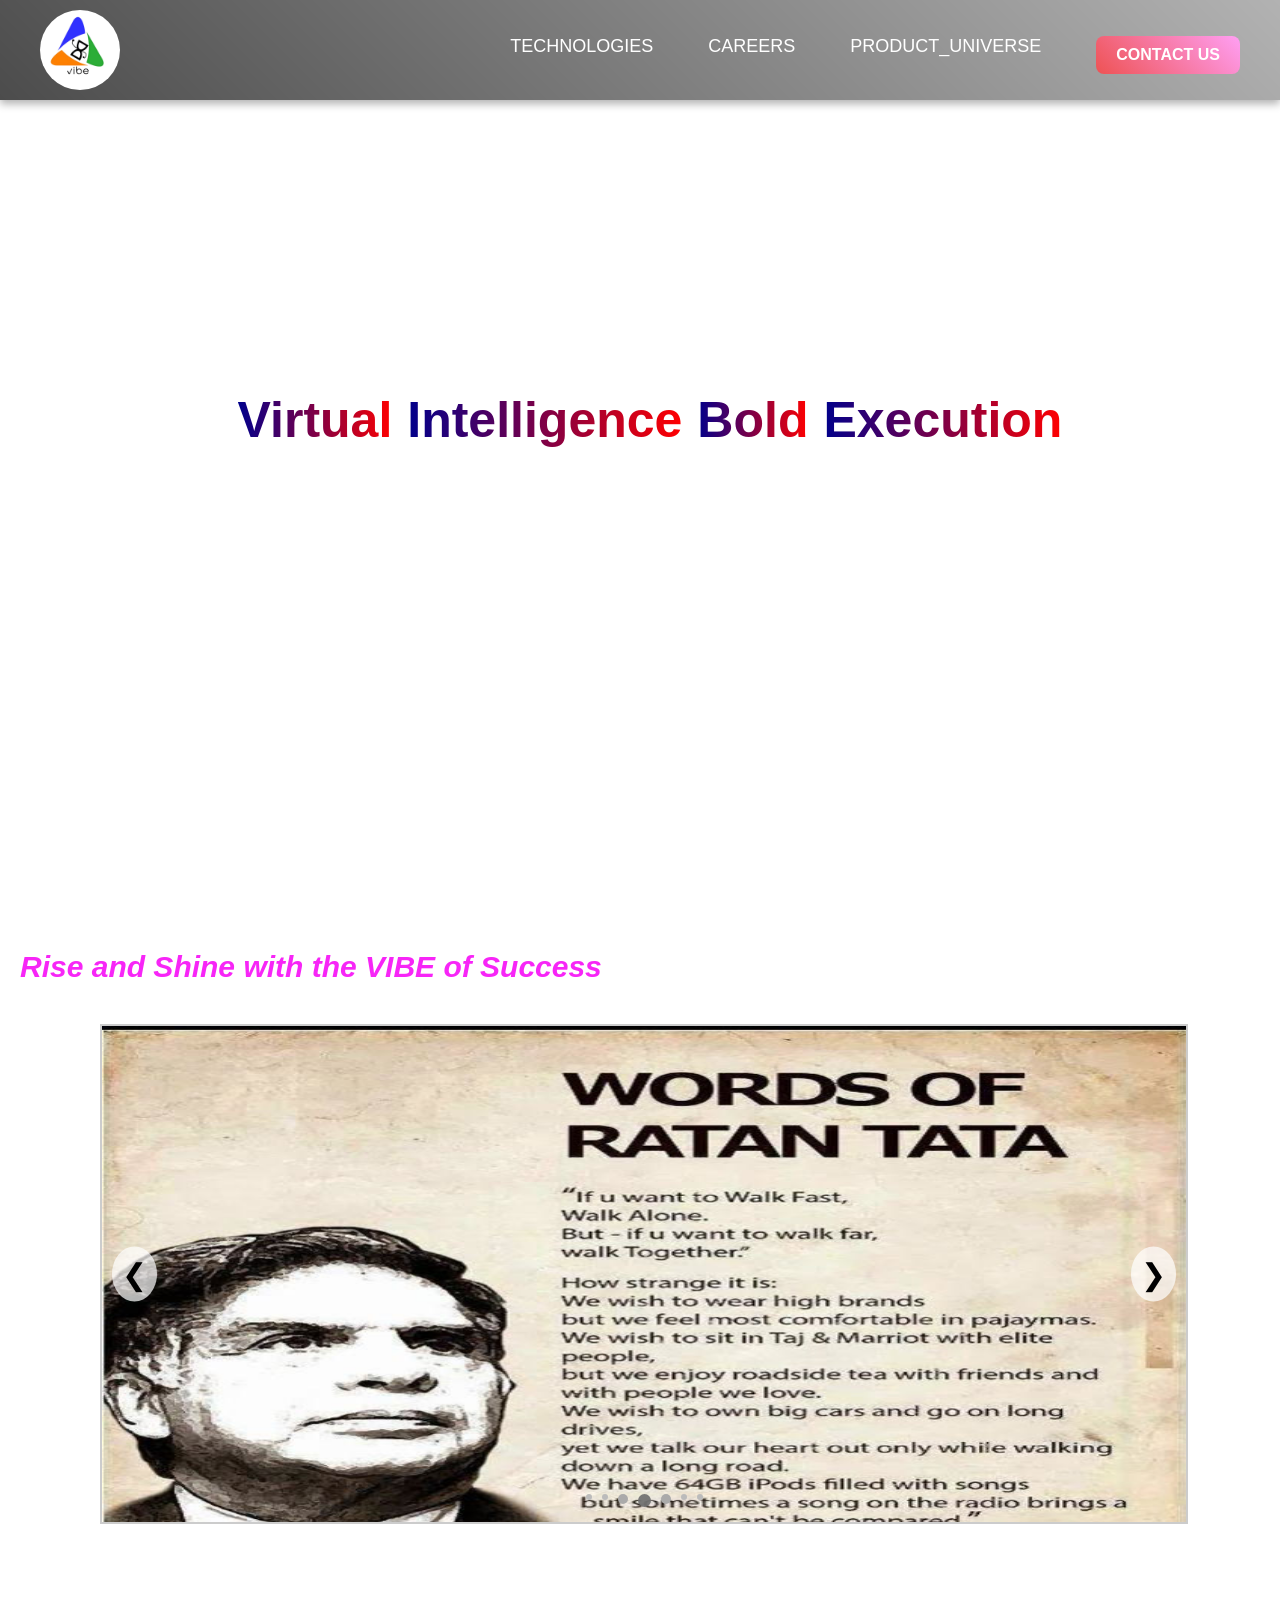
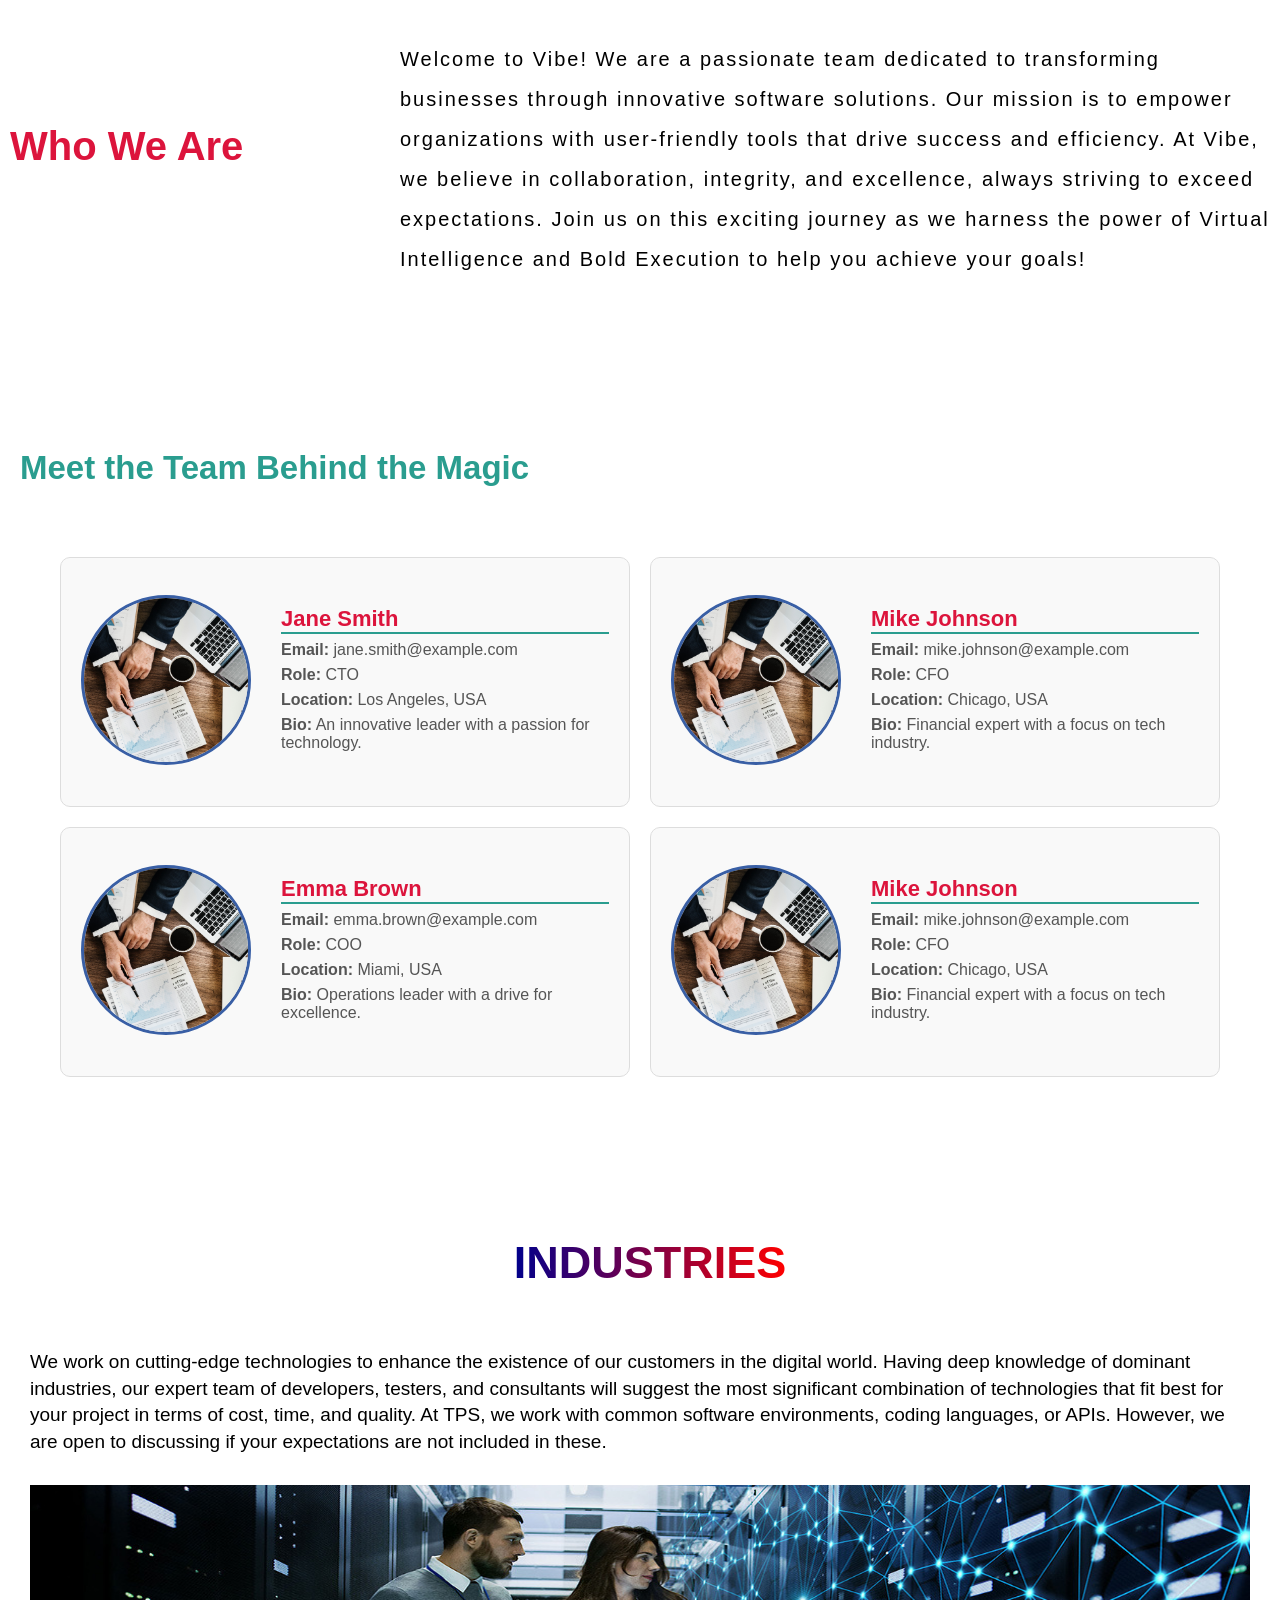
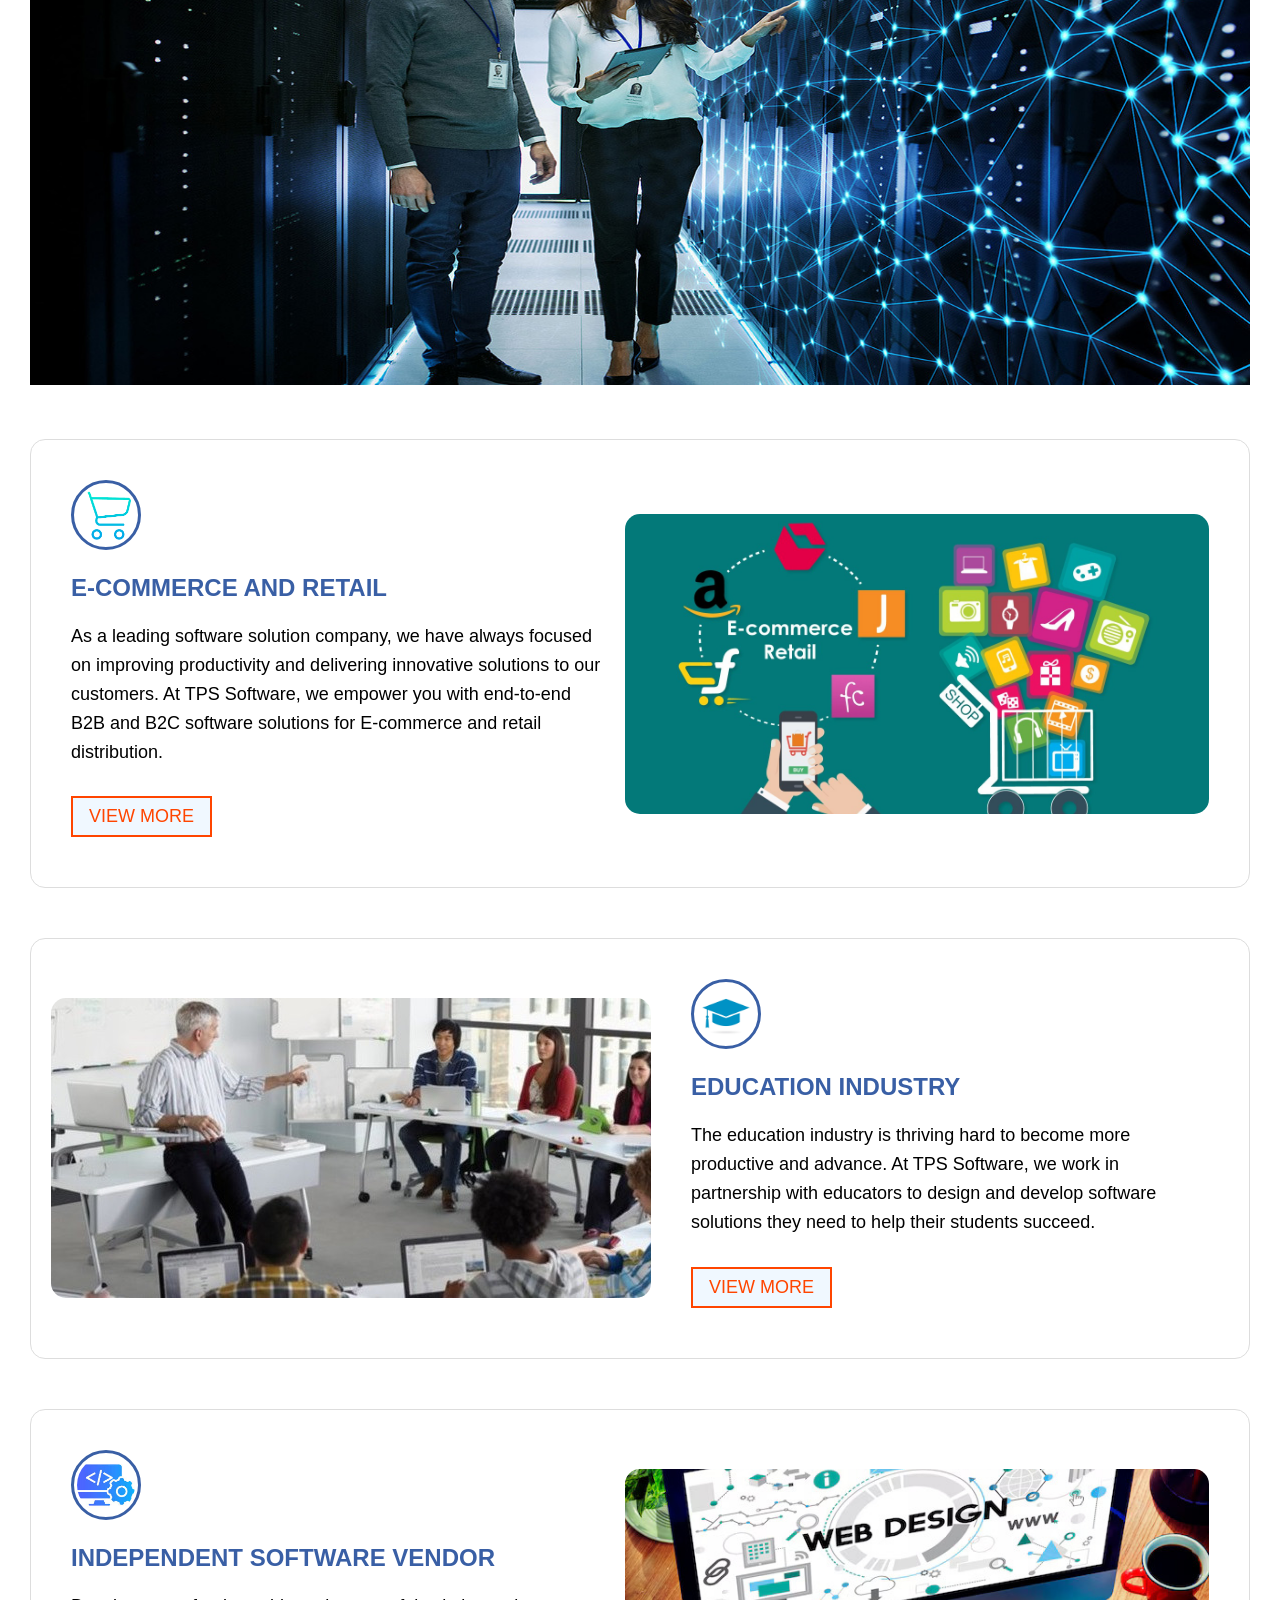
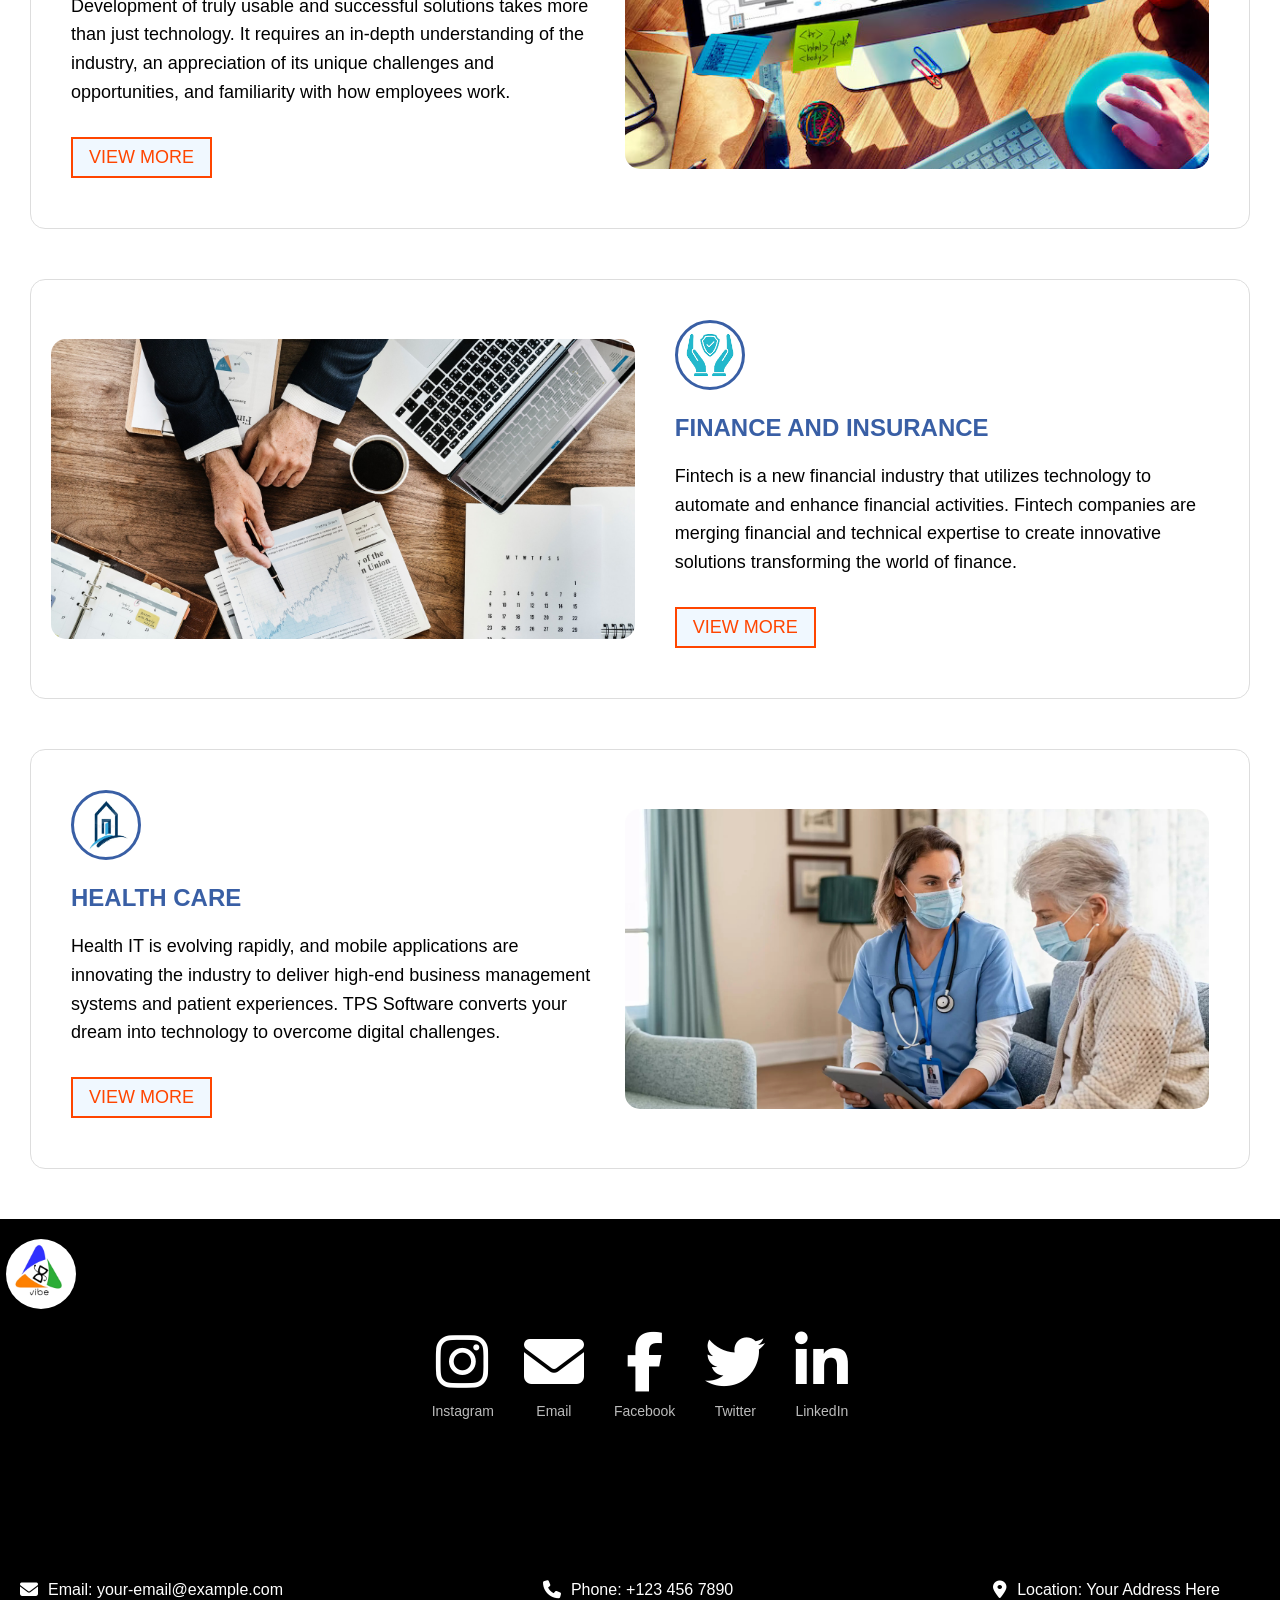
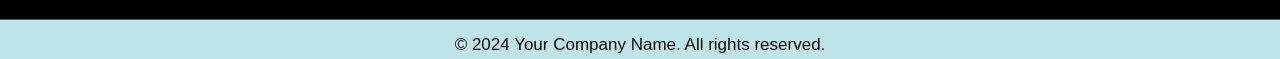
<file: index.html>
<!DOCTYPE html>
<html lang="en">
<head>
    <meta charset="UTF-8">
    <meta name="viewport" content="width=device-width, initial-scale=1.0">
    <link rel="stylesheet" href="style.css">
    <link rel="stylesheet" href="https://cdnjs.cloudflare.com/ajax/libs/font-awesome/6.6.0/css/all.min.css">
    <title>Vibe website</title>
  
    
     
</head>
<body>

    <header class="stick">
        <div class="navbar">
            <div class="logo">
                <img src="Nlogo.png" alt="Logo">
            </div>
            <ul>
                <li><a href="tech.html">TECHNOLOGIES</a></li>
                <li><a href="careers.html">CAREERS</a></li>
                <li><a href="#">PRODUCT_UNIVERSE</a></li>
                <li><a href="contact.html"><button class="btn1">CONTACT US</button></a></li>
            </ul>
        </div>
    </header>
    
    <div class="container">
        <div class="banner">
            <video autoplay muted loop class="background-video">
                <source src="Vibe.mp4" type="video/mp4">
                Your browser does not support the video tag.
            </video>
            <h1>
                
                <span>Virtual</span>
                <span>Intelligence</span>
                <span>Bold</span>
                <span>Execution</span>
            </h1>
        </div>
    </div>
    
    <script>
        // JavaScript to handle dropdown navigation
        function navigate() {
            const dropdown = document.getElementById("dropdown");
            const selectedValue = dropdown.value;
            if (selectedValue) {
                window.location.href = selectedValue;
            }
        }
    </script>
    
  
  <h3>Rise and Shine with the VIBE of Success</h3>
    <div class="slider">
        
        <div class="arrow left" onclick="prevSlide()">&#10094;</div>
        <div class="slider-container">
            <!-- Add your 32 images here -->
            <img src="./image/m.jpg" alt="Motivation 1">
            <img src="./image/mo.jpg" alt="Motivation 1">
            <img src="./image/mot.jpg" alt="Motivation 1">
            <img src="./image/moti.jpg" alt="Motivation 1">
            <img src="./image/motiv.jpg" alt="Motivation 1">
            <img src="./image/motivation.jpg" alt="Motivation 1">
            <img src="./image/motivation1.jpg" alt="Motivation 2">
            <img src="./image/motivation2.jpg" alt="Motivation 3">
            <img src="./image/motivation3.jpg" alt="Motivation 4">
            <img src="./image/motivation4.jpg" alt="Motivation 5">
            <img src="./image/motivation5.jpg" alt="Motivation 6">
            <img src="./image/motivation6.jpg" alt="Motivation 7">
            <img src="./image/motivation7.jpg" alt="Motivation 8">
            <img src="./image/motivation8.jpg" alt="Motivation 9">
            <img src="./image/motivation9.jpg" alt="Motivation 10">
            <img src="./image/motivation10.jpg" alt="Motivation 11">
            <img src="./image/motivation11.jpg" alt="Motivation 12">
            <img src="./image/motivation12.jpg" alt="Motivation 13">
            <img src="./image/motivation13.jpg" alt="Motivation 14">
            <img src="./image/motivation14.jpg" alt="Motivation 15">
            <img src="./image/motivation15.jpg" alt="Motivation 16">
            <img src="./image/motivation16.jpg" alt="Motivation 17">
            <img src="./image/motivation17.jpg" alt="Motivation 18">
            <img src="./image/motivation18.jpg" alt="Motivation 19">
            <img src="./image/motivation19.jpg" alt="Motivation 20">
            <img src="./image/motivation20.jpg" alt="Motivation 21">
            <img src="./image/motivation21.jpg" alt="Motivation 22">
            <img src="./image/motivation22.jpg" alt="Motivation 23">
            <img src="./image/motivation23.jpg" alt="Motivation 24">
            <img src="./image/motivation24.jpg" alt="Motivation 25">
            <img src="./image/motivation25.jpg" alt="Motivation 26">
            <img src="./image/motivation26.jpg" alt="Motivation 27">
            <img src="./image/motivation27.jpg" alt="Motivation 28">
            <img src="./image/motivation28.jpg" alt="Motivation 29">
            <img src="./image/motivation29.jpg" alt="Motivation 30">
            <img src="./image/motivation30.jpg" alt="Motivation 31">
            <img src="./image/motivation31.jpg" alt="Motivation 32">
        </div>
        <div class="arrow right" onclick="nextSlide()">&#10095;</div>
        <div class="dots">
            <!-- Only 5 dots visible at a time -->
            <span class="dot small-dot"></span>
            <span class="dot small-dot"></span>
            <span class="dot medium-dot"></span>
            <span class="dot large-dot"></span>
            <span class="dot medium-dot"></span>
            <span class="dot small-dot"></span>
            <span class="dot small-dot"></span>
        </div>
    </div>
    <script>
        let slideIndex = 0;
const slides = document.querySelectorAll(".slider-container img");
const dots = document.querySelectorAll(".dot");

function showSlides(index) {
    if (index >= slides.length) slideIndex = 0;
    if (index < 0) slideIndex = slides.length - 1;
    slides.forEach((slide, i) => {
        slide.style.display = i === slideIndex ? "block" : "none";
    });
    dots.forEach((dot, i) => {
        dot.classList.toggle("active", i === slideIndex);
    });
}

function nextSlide() {
    slideIndex++;
    showSlides(slideIndex);
}

function prevSlide() {
    slideIndex--;
    showSlides(slideIndex);
}

function currentSlide(index) {
    slideIndex = index - 1;
    showSlides(slideIndex);
}

setInterval(nextSlide, 2000); // Change slide every 2 seconds
showSlides(slideIndex);

    </script>
    <div class="vibe-section">
        <div class="text">
            <h2>Who We Are</h2>
            <p>
                Welcome to Vibe! We are a passionate team dedicated to transforming businesses through innovative software solutions. Our mission is to empower organizations with user-friendly tools that drive success and efficiency. At Vibe, we believe in collaboration, integrity, and excellence, always striving to exceed expectations. Join us on this exciting journey as we harness the power of Virtual Intelligence and Bold Execution to help you achieve your goals!
            </p>
        </div>
    </div>
    <script>
       function animateTextSection() {
    const observer = new IntersectionObserver((entries) => {
        entries.forEach(entry => {
            if (entry.isIntersecting) {
                // Reset the animation
                entry.target.classList.remove('animate');
                void entry.target.offsetWidth; // Trigger reflow
                entry.target.classList.add('animate'); // Reapply animation class
            }
        });
    });

    // Observe the text section
    const textSection = document.querySelector('.vibe-section .text');
    observer.observe(textSection);
}

// Run the function when the page loads
document.addEventListener("DOMContentLoaded", animateTextSection);

    </script>
    
    </div>
    <h1>Meet the Team Behind the Magic</h1>
    <div class="profiles-wrapper">
        <div class="profile-container1">
            <div class="profile-image">
                <img src="f.png" alt="Profile Image">
            </div>
            
            <div class="profile-info">
                <h2>Jane Smith</h2>
                <p><strong>Email:</strong> jane.smith@example.com</p>
                <p><strong>Role:</strong> CTO</p>
                <p><strong>Location:</strong> Los Angeles, USA</p>
                <p><strong>Bio:</strong> An innovative leader with a passion for technology.</p>
            </div>
        </div>
    
        <div class="profile-container2">
            <div class="profile-image">
                <img src="f.png" alt="Profile Image">
            </div>
            <div class="profile-info">
                <h2>Mike Johnson</h2>
                <p><strong>Email:</strong> mike.johnson@example.com</p>
                <p><strong>Role:</strong> CFO</p>
                <p><strong>Location:</strong> Chicago, USA</p>
                <p><strong>Bio:</strong> Financial expert with a focus on tech industry.</p>
            </div>
        </div>
    
        <div class="profile-container3">
            <div class="profile-image">
                <img src="f.png" alt="Profile Image">
            </div>
            <div class="profile-info">
                <h2>Emma Brown</h2>
                <p><strong>Email:</strong> emma.brown@example.com</p>
                <p><strong>Role:</strong> COO</p>
                <p><strong>Location:</strong> Miami, USA</p>
                <p><strong>Bio:</strong> Operations leader with a drive for excellence.</p>
            </div>
        </div>
    
        <div class="profile-container4">
            <div class="profile-image">
                <img src="f.png" alt="Profile Image">
            </div>
            <div class="profile-info">
                <h2>Mike Johnson</h2>
                <p><strong>Email:</strong> mike.johnson@example.com</p>
                <p><strong>Role:</strong> CFO</p>
                <p><strong>Location:</strong> Chicago, USA</p>
                <p><strong>Bio:</strong> Financial expert with a focus on tech industry.</p>
            </div>
        </div>
    </div>
<script>
   function animateOnScroll() {
    const observer = new IntersectionObserver((entries) => {
        entries.forEach(entry => {
            if (entry.isIntersecting) {
                // Reset animation by removing the class
                entry.target.classList.remove(entry.target.dataset.animate);
                
                // Re-trigger the animation
                void entry.target.offsetWidth; // Trigger reflow to restart the animation
                
                // Add the animation class to play the animation again
                entry.target.classList.add(entry.target.dataset.animate);
            }
        });
    });

    // Set data-animate attribute for each container
    document.querySelector('.profile-container1').setAttribute('data-animate', 'animate-top');
    document.querySelector('.profile-container2').setAttribute('data-animate', 'animate-top');
    document.querySelector('.profile-container3').setAttribute('data-animate', 'animate-top');
    document.querySelector('.profile-container4').setAttribute('data-animate', 'animate-top');

    // Observe each container
    const profileContainers = document.querySelectorAll('.profile-container1, .profile-container2, .profile-container3, .profile-container4');
    profileContainers.forEach(container => observer.observe(container));
}

// Run the function when the page loads
document.addEventListener("DOMContentLoaded", animateOnScroll);

</script>    
    <div class="container1">
        <h1>INDUSTRIES</h1>
        <p>We work on cutting-edge technologies to enhance the existence of our customers in the digital world. Having deep knowledge of dominant industries, our expert team of developers, testers, and consultants will suggest the most significant combination of technologies that fit best for your project in terms of cost, time, and quality. At TPS, we work with common software environments, coding languages, or APIs. However, we are open to discussing if your expectations are not included in these.</p>
        <img src="industries.png" alt="Industries Image">
    
        <!-- Industry 1 -->
        <div class="industry-section">
            <img src="ecom.png" alt="E-Commerce Image" class="industry-image">
            <div class="industry-content">
                <img src="i1.png" alt="E-Commerce Icon" class="icon">
                <h2>E-COMMERCE AND RETAIL</h2>
                <p>As a leading software solution company, we have always focused on improving productivity and delivering innovative solutions to our customers. At TPS Software, we empower you with end-to-end B2B and B2C software solutions for E-commerce and retail distribution.</p>
                <button class="btn" onclick="toggleView('demo1', this)">VIEW MORE</button>
                <div id="demo1" class="additional-info"></div>
            </div>
        </div>
    
        <!-- Industry 2 -->
        <div class="industry-section">
            <img src="book.png" alt="Education Image" class="industry-image">
            <div class="industry-content">
                <img src="i2.png" alt="Education Icon" class="icon">
                <h2>EDUCATION INDUSTRY</h2>
                <p>The education industry is thriving hard to become more productive and advance. At TPS Software, we work in partnership with educators to design and develop software solutions they need to help their students succeed.</p>
                <button class="btn" onclick="toggleView('demo2', this)">VIEW MORE</button>
                <div id="demo2" class="additional-info"></div>
            </div>
        </div>
    
        <!-- Industry 3 -->
        <div class="industry-section">
            <img src="soft.png" alt="Independent Software Vendor Image" class="industry-image">
            <div class="industry-content">
                <img src="i3.png" alt="Software Icon" class="icon">
                <h2>INDEPENDENT SOFTWARE VENDOR</h2>
                <p>Development of truly usable and successful solutions takes more than just technology. It requires an in-depth understanding of the industry, an appreciation of its unique challenges and opportunities, and familiarity with how employees work.</p>
                <button class="btn" onclick="toggleView('demo3', this)">VIEW MORE</button>
                <div id="demo3" class="additional-info"></div>
            </div>
        </div>
    
        <!-- Industry 4 -->
        <div class="industry-section">
            <img src="f.png" alt="Finance Image" class="industry-image">
            <div class="industry-content">
                <img src="i4.png" alt="Finance Icon" class="icon">
                <h2>FINANCE AND INSURANCE</h2>
                <p>Fintech is a new financial industry that utilizes technology to automate and enhance financial activities. Fintech companies are merging financial and technical expertise to create innovative solutions transforming the world of finance.</p>
                <button class="btn" onclick="toggleView('demo4', this)">VIEW MORE</button>
                <div id="demo4" class="additional-info"></div>
            </div>
        </div>
    
        <!-- Industry 5 -->
        <div class="industry-section">
            <img src="health.png" alt="Healthcare Image" class="industry-image">
            <div class="industry-content">
                <img src="i5.png" alt="Healthcare Icon" class="icon">
                <h2>HEALTH CARE</h2>
                <p>Health IT is evolving rapidly, and mobile applications are innovating the industry to deliver high-end business management systems and patient experiences. TPS Software converts your dream into technology to overcome digital challenges.</p>
                <button class="btn" onclick="toggleView('demo5', this)">VIEW MORE</button>
                <div id="demo5" class="additional-info"></div>
            </div>
        </div>
    </div>
    
 <script>
    // Toggle View Function
function toggleView(demoId, button) {
    const demoDiv = document.getElementById(demoId);

    if (demoDiv.innerHTML === "") {
        let additionalContent;
        switch (demoId) {
            case 'demo1':
                additionalContent = `
                    <p>Your business growth with cutting-edge technology to provide you valuable mobile and web solutions.</p>
                    <p>The scope of services includes:</p>
                    <ul>
                        <li>Ecommerce App Development</li>
                        <li>Web Application and Portal</li>
                        <li>B2B E-Commerce Solutions</li>
                        <li>B2C E-Commerce Solutions</li>
                        <li>POS Systems Integration</li>
                    </ul>`;
                break;
            case 'demo2':
                additionalContent = `
                    <p>We have talented developers and designers with great experience in developing endless E-learning and management software solutions.</p>
                    <p>The scope of services includes:</p>
                    <ul>
                        <li>Online E-Learning Solutions</li>
                        <li>Remote Learning Websites</li>
                        <li>Institute Management Software</li>
                        <li>Mobile Learning Applications</li>
                        <li>Application Development and Maintenance</li>
                    </ul>`;
                break;
            case 'demo3':
                additionalContent = `
                    <p>With a strong focus on dominant industries and quick adoption of cutting-edge technologies, we deliver value in a faster and more cost-efficient manner.</p>
                    <p>The scope of services includes:</p>
                    <ul>
                        <li>Product engineering services</li>
                        <li>Fast go-to-market development</li>
                        <li>Independent test center</li>
                        <li>Porting & migration</li>
                    </ul>`;
                break;
            case 'demo4':
                additionalContent = `
                    <p>As a leading software development firm, we provide industry-leading software engineering services and solutions tailored to your needs.</p>
                    <p>The scope of services includes:</p>
                    <ul>
                        <li>Smart Contract Development</li>
                        <li>Decentralized App Development</li>
                        <li>Private Blockchain Development</li>
                        <li>Crypto Wallet Development</li>
                        <li>Exchange Platforms</li>
                        <li>Insurance Management</li>
                        <li>Custom Blockchain Solutions</li>
                        <li>Enterprise Application Integration (EAI)</li>
                    </ul>`;
                break;
            case 'demo5':
                additionalContent = `
                    <p>Our expert team collaborates with healthcare companies to design and develop software solutions that enhance patient care.</p>
                    <p>The scope of services includes:</p>
                    <ul>
                        <li>Health Management Information Systems (HMIS)</li>
                        <li>Web Applications and Portals</li>
                        <li>Electronic Medical Records (EMR)</li>
                        <li>Hospital Management Software</li>
                        <li>Enterprise Content Management</li>
                    </ul>`;
                break;
        }
        demoDiv.innerHTML = additionalContent;
        button.innerText = "VIEW LESS";
    } else {
        demoDiv.innerHTML = "";
        button.innerText = "VIEW MORE";
    }
}

 </script>
    
    <footer class="footer">
        <img src="Nlogo.png" alt="Logo" class="footer-logo">
        <div class="social-icons">
          <div class="icon-container">
            <a href="https://www.instagram.com" target="_blank"><i class="fab fa-instagram"></i></a>
            <div class="icon-label">Instagram</div>
          </div>
          <div class="icon-container">
            <a href="mailto:your-email@example.com"><i class="fas fa-envelope"></i></a>
            <div class="icon-label">Email</div>
          </div>
          <div class="icon-container">
            <a href="https://www.facebook.com" target="_blank"><i class="fab fa-facebook-f"></i></a>
            <div class="icon-label">Facebook</div>
          </div>
          <div class="icon-container">
            <a href="https://twitter.com" target="_blank"><i class="fab fa-twitter"></i></a>
            <div class="icon-label">Twitter</div>
          </div>
          <div class="icon-container">
            <a href="https://www.linkedin.com" target="_blank"><i class="fab fa-linkedin-in"></i></a>
            <div class="icon-label">LinkedIn</div>
          </div>
        </div>
        <div class="bottom-section">
          <p><i class="fas fa-envelope"></i>Email: your-email@example.com</p>
          <p><i class="fas fa-phone"></i>Phone: +123 456 7890</p>
          <p class="pav"><i class="fas fa-map-marker-alt"></i>Location: Your Address Here</p>
        </div>
      </footer>
      <div class="bottom-line">© 2024 Your Company Name. All rights reserved.</div>     
       <script type="text/javascript">
        window.addEventListener('scroll',function(){
            const header = document.querySelector('header');
            header.classList.toggle("sticky",window.scrollY > 0);
        });
    </script>
     <script>
        document.addEventListener("DOMContentLoaded", function () {
            const words = document.querySelectorAll(".banner h1 span");
            words.forEach((word, index) => {
                setTimeout(() => {
                    word.style.opacity = 1; // Show the word
                    word.style.transform = "scale(1)"; // Apply the zoom effect
                }, index * 500); // Delay for each word
            });
        });
    </script>
   <script>
    function navigate() {
      // Get the selected value from the dropdown
      const dropdown = document.getElementById("dropdown");
      const selectedValue = dropdown.value;
  
      // If a valid value is selected, navigate to the URL
      if (selectedValue) {
        window.location.href = selectedValue;
        
        // Reset the dropdown to "About Us" after redirection
        dropdown.value = "";
      }
    }
  </script>
  
</body>
</html>
</file>
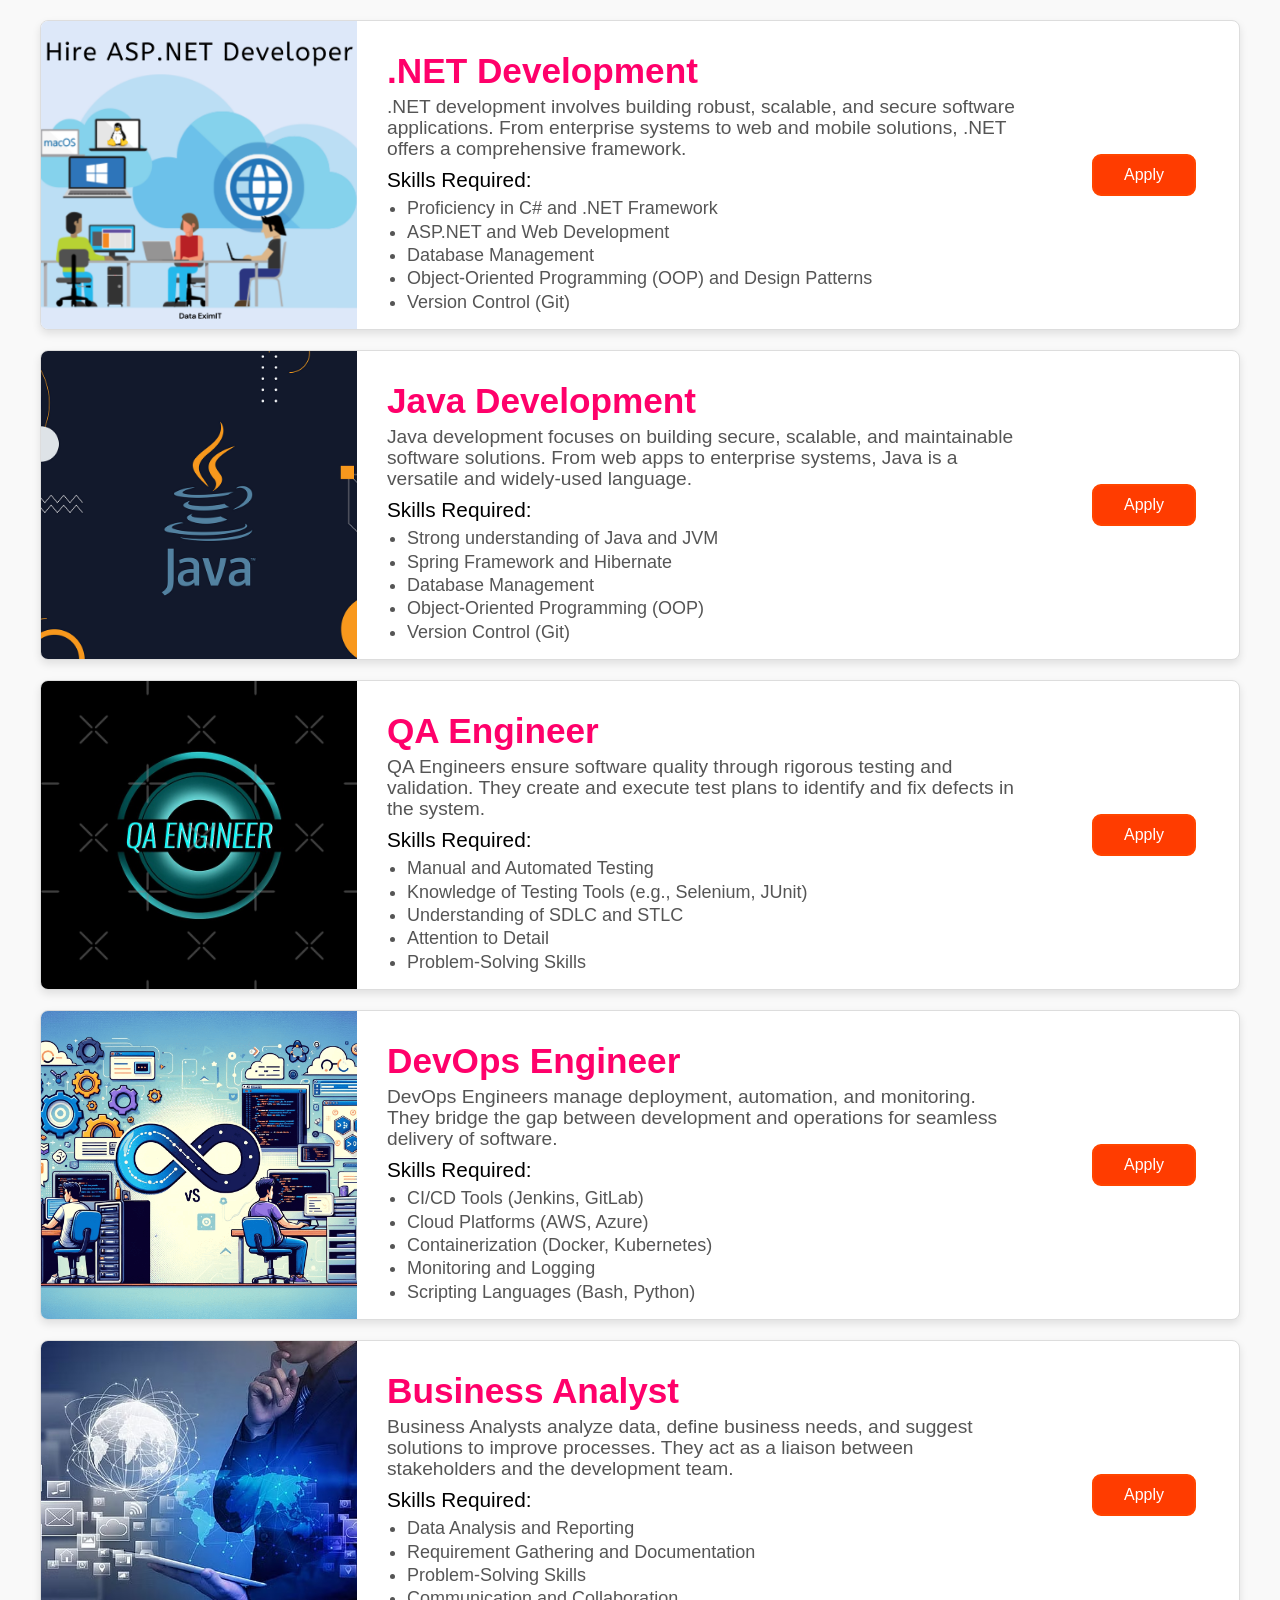
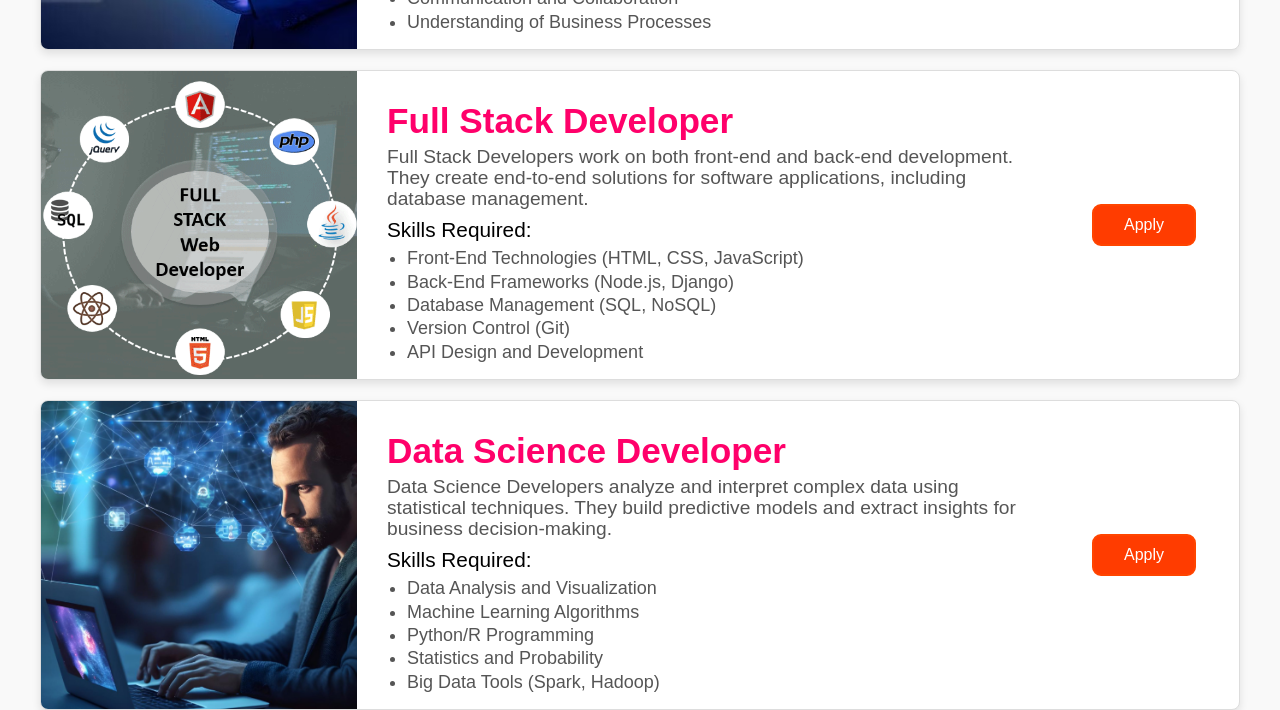
<file: carrers/index.html>
<!DOCTYPE html>
<html lang="en">
<head>
  <meta charset="UTF-8">
  <meta name="viewport" content="width=device-width, initial-scale=1.0">
  <title>Horizontal Boxes: Development Roles</title>
  <link rel="stylesheet" href="styles.css">
</head>
<body>
  <div class="horizontal-box-container">
    <!-- .NET Development Box -->
    <div class="horizontal-content-box">
      <div class="horizontal-image-section">
        <img src="net.png" alt=".NET Development">
      </div>
      <div class="horizontal-description-section">
        <h2>.NET Development</h2>
        <p>
          .NET development involves building robust, scalable, and secure software applications.
          From enterprise systems to web and mobile solutions, .NET offers a comprehensive framework.
        </p>
        <div class="container">
          <p>Skills Required:</p>
          <ul>
            <li>Proficiency in C# and .NET Framework</li>
            <li>ASP.NET and Web Development</li>
            <li>Database Management</li>
            <li>Object-Oriented Programming (OOP) and Design Patterns</li>
            <li>Version Control (Git)</li>
          </ul>
        </div>
      </div>
      <div class="horizontal-apply-button">
        <button>Apply</button>
      </div>
    </div>

    <!-- Java Development Box -->
    <div class="horizontal-content-box">
      <div class="horizontal-image-section">
        <img src="javadeveloper.png" alt="Java Development">
      </div>
      <div class="horizontal-description-section">
        <h2>Java Development</h2>
        <p>
          Java development focuses on building secure, scalable, and maintainable software solutions.
          From web apps to enterprise systems, Java is a versatile and widely-used language.
        </p>
        <div class="container">
          <p>Skills Required:</p>
          <ul>
            <li>Strong understanding of Java and JVM</li>
            <li>Spring Framework and Hibernate</li>
            <li>Database Management</li>
            <li>Object-Oriented Programming (OOP)</li>
            <li>Version Control (Git)</li>
          </ul>
        </div>
      </div>
      <div class="horizontal-apply-button">
        <button>Apply</button>
      </div>
    </div>

    <!-- QA Engineer Box -->
    <div class="horizontal-content-box">
      <div class="horizontal-image-section">
        <img src="qa.jpg" alt="QA Engineer">
      </div>
      <div class="horizontal-description-section">
        <h2>QA Engineer</h2>
        <p>
          QA Engineers ensure software quality through rigorous testing and validation.
          They create and execute test plans to identify and fix defects in the system.
        </p>
        <div class="container">
          <p>Skills Required:</p>
          <ul>
            <li>Manual and Automated Testing</li>
            <li>Knowledge of Testing Tools (e.g., Selenium, JUnit)</li>
            <li>Understanding of SDLC and STLC</li>
            <li>Attention to Detail</li>
            <li>Problem-Solving Skills</li>
          </ul>
        </div>
      </div>
      <div class="horizontal-apply-button">
        <button>Apply</button>
      </div>
    </div>

    <!-- DevOps Engineer Box -->
    <div class="horizontal-content-box">
      <div class="horizontal-image-section">
        <img src="devopsvsdeveloper.png" alt="DevOps Engineer">
      </div>
      <div class="horizontal-description-section">
        <h2>DevOps Engineer</h2>
        <p>
          DevOps Engineers manage deployment, automation, and monitoring. They bridge the gap
          between development and operations for seamless delivery of software.
        </p>
        <div class="container">
          <p>Skills Required:</p>
          <ul>
            <li>CI/CD Tools (Jenkins, GitLab)</li>
            <li>Cloud Platforms (AWS, Azure)</li>
            <li>Containerization (Docker, Kubernetes)</li>
            <li>Monitoring and Logging</li>
            <li>Scripting Languages (Bash, Python)</li>
          </ul>
        </div>
      </div>
      <div class="horizontal-apply-button">
        <button>Apply</button>
      </div>
    </div>

    <!-- Business Analyst Box -->
    <div class="horizontal-content-box">
      <div class="horizontal-image-section">
        <img src="Business_Analyst.avif" alt="Business Analyst">
      </div>
      <div class="horizontal-description-section">
        <h2>Business Analyst</h2>
        <p>
          Business Analysts analyze data, define business needs, and suggest solutions to improve
          processes. They act as a liaison between stakeholders and the development team.
        </p>
        <div class="container">
          <p>Skills Required:</p>
          <ul>
            <li>Data Analysis and Reporting</li>
            <li>Requirement Gathering and Documentation</li>
            <li>Problem-Solving Skills</li>
            <li>Communication and Collaboration</li>
            <li>Understanding of Business Processes</li>
          </ul>
        </div>
      </div>
      <div class="horizontal-apply-button">
        <button>Apply</button>
      </div>
    </div>

    <!-- Full Stack Developer Box -->
    <div class="horizontal-content-box">
      <div class="horizontal-image-section">
        <img src="full-stack-developer.png" alt="Full Stack Developer">
      </div>
      <div class="horizontal-description-section">
        <h2>Full Stack Developer</h2>
        <p>
          Full Stack Developers work on both front-end and back-end development. They create
          end-to-end solutions for software applications, including database management.
        </p>
        <div class="container">
          <p>Skills Required:</p>
          <ul>
            <li>Front-End Technologies (HTML, CSS, JavaScript)</li>
            <li>Back-End Frameworks (Node.js, Django)</li>
            <li>Database Management (SQL, NoSQL)</li>
            <li>Version Control (Git)</li>
            <li>API Design and Development</li>
          </ul>
        </div>
      </div>
      <div class="horizontal-apply-button">
        <button>Apply </button>
      </div>
    </div>

    <!-- Data Science Developer Box -->
    <div class="horizontal-content-box">
      <div class="horizontal-image-section">
        <img src="datasceince.jpg" alt="Data Science Developer">
      </div>
      <div class="horizontal-description-section">
        <h2>Data Science Developer</h2>
        <p>
          Data Science Developers analyze and interpret complex data using statistical techniques.
          They build predictive models and extract insights for business decision-making.
        </p>
        <div class="container">
          <p>Skills Required:</p>
          <ul>
            <li>Data Analysis and Visualization</li>
            <li>Machine Learning Algorithms</li>
            <li>Python/R Programming</li>
            <li>Statistics and Probability</li>
            <li>Big Data Tools (Spark, Hadoop)</li>
          </ul>
        </div>
      </div>
      <div class="horizontal-apply-button">
        <button>Apply </button>
      </div>
    </div>
  </div>
</body>
</file>
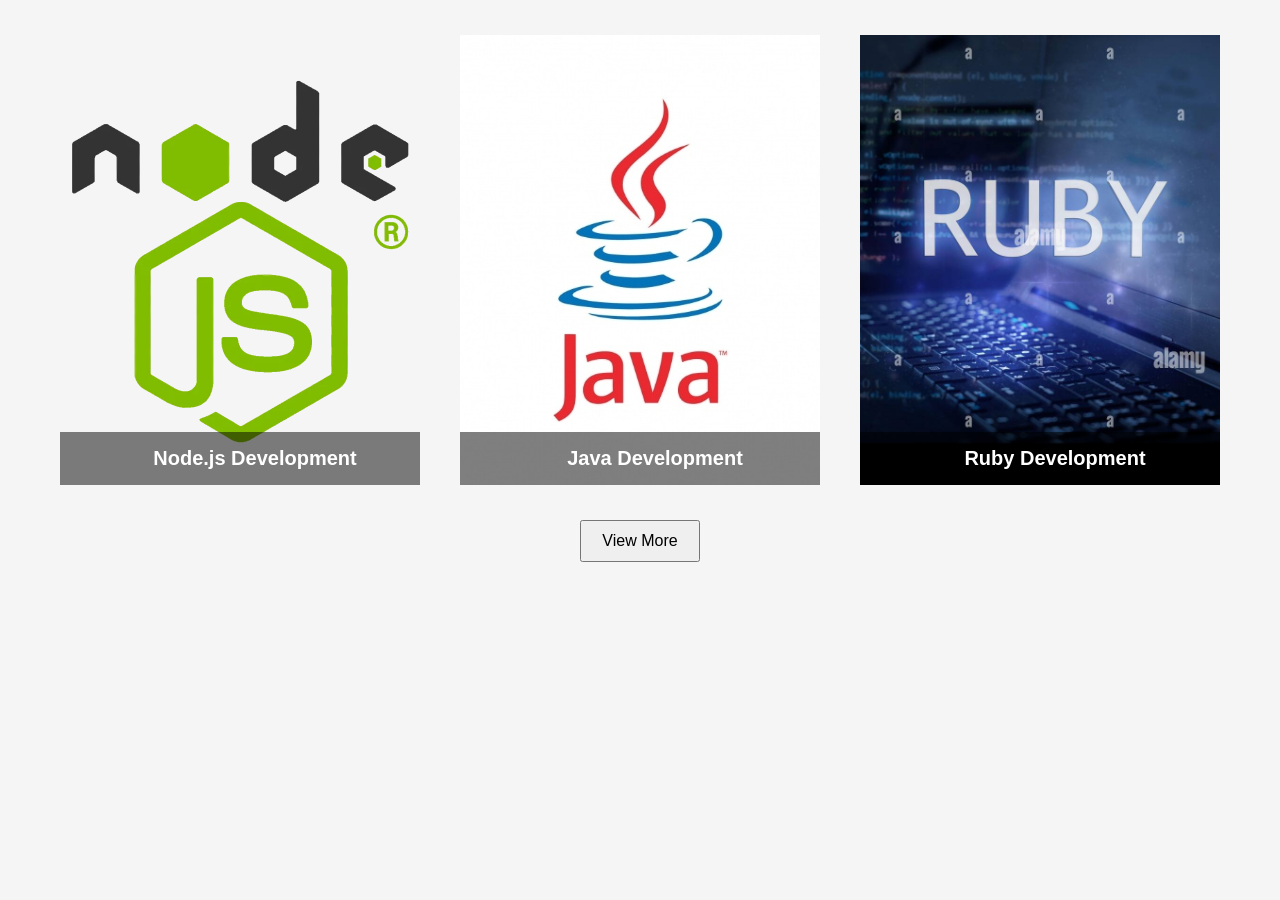
<file: Tech/index.html>
<!DOCTYPE html>
<html lang="en">
<head>
    <meta charset="UTF-8">
    <meta name="viewport" content="width=device-width, initial-scale=1.0">
    <title>Technologies Page</title>
    <link rel="stylesheet" href="style.css">
</head>
<body>
    <div class="technologies-container">
        <!-- First Set of Technologies -->
        <div class="technology" onclick="navigateTo('nodejs.html')">
            <div class="image" style="background-image: url('node.png');">
                <div class="text-overlay">Node.js Development</div>
            </div>
        </div>
        <div class="technology" onclick="navigateTo('java.html')">
            <div class="image" style="background-image: url('java.jpg');">
                <div class="text-overlay">Java Development</div>
            </div>
        </div>
        <div class="technology" onclick="navigateTo('ruby.html')">
            <div class="image" style="background-image: url('ruby.jpg');">
                <div class="text-overlay">Ruby Development</div>
            </div>
        </div>

        <!-- Hidden Technologies (Initially hidden) -->
        <div class="hidden-technologies" id="hidden-technologies" style="display: none;">
            <div class="technology" onclick="navigateTo('ml.html')">
                <div class="image" style="background-image: url('machinelearing.jpg');">
                    <div class="text-overlay">Machine Learning</div>
                </div>
            </div>
            <div class="technology" onclick="navigateTo('blockchain.html')">
                <div class="image" style="background-image: url('blockchain.webp');">
                    <div class="text-overlay">Blockchain</div>
                </div>
            </div>
            <div class="technology" onclick="navigateTo('ai.html')">
                <div class="image" style="background-image: url('ai.jpg');">
                    <div class="text-overlay">AI Development</div>
                </div>
            </div>
            <!-- Newly Added Technologies -->
            <div class="technology" onclick="navigateTo('healthcare.html')">
                <div class="image" style="background-image: url('healthcare.png');">
                    <div class="text-overlay">Health Software</div>
                </div>
            </div>
            <div class="technology" onclick="navigateTo('logistics.html')">
                <div class="image" style="background-image: url('logistics.jpeg');">
                    <div class="text-overlay">Logistics Technology</div>
                </div>
            </div>
            <div class="technology" onclick="navigateTo('fintech.html')">
                <div class="image" style="background-image: url('finance.jpg');">
                    <div class="text-overlay">Finance Technology</div>
                </div>
            </div>
        </div>

        <!-- View More Button -->
        <button id="view-more-button" onclick="toggleView()">View More</button>
    </div>

    <script src="script.js"></script>
</body>
</html>
</file>
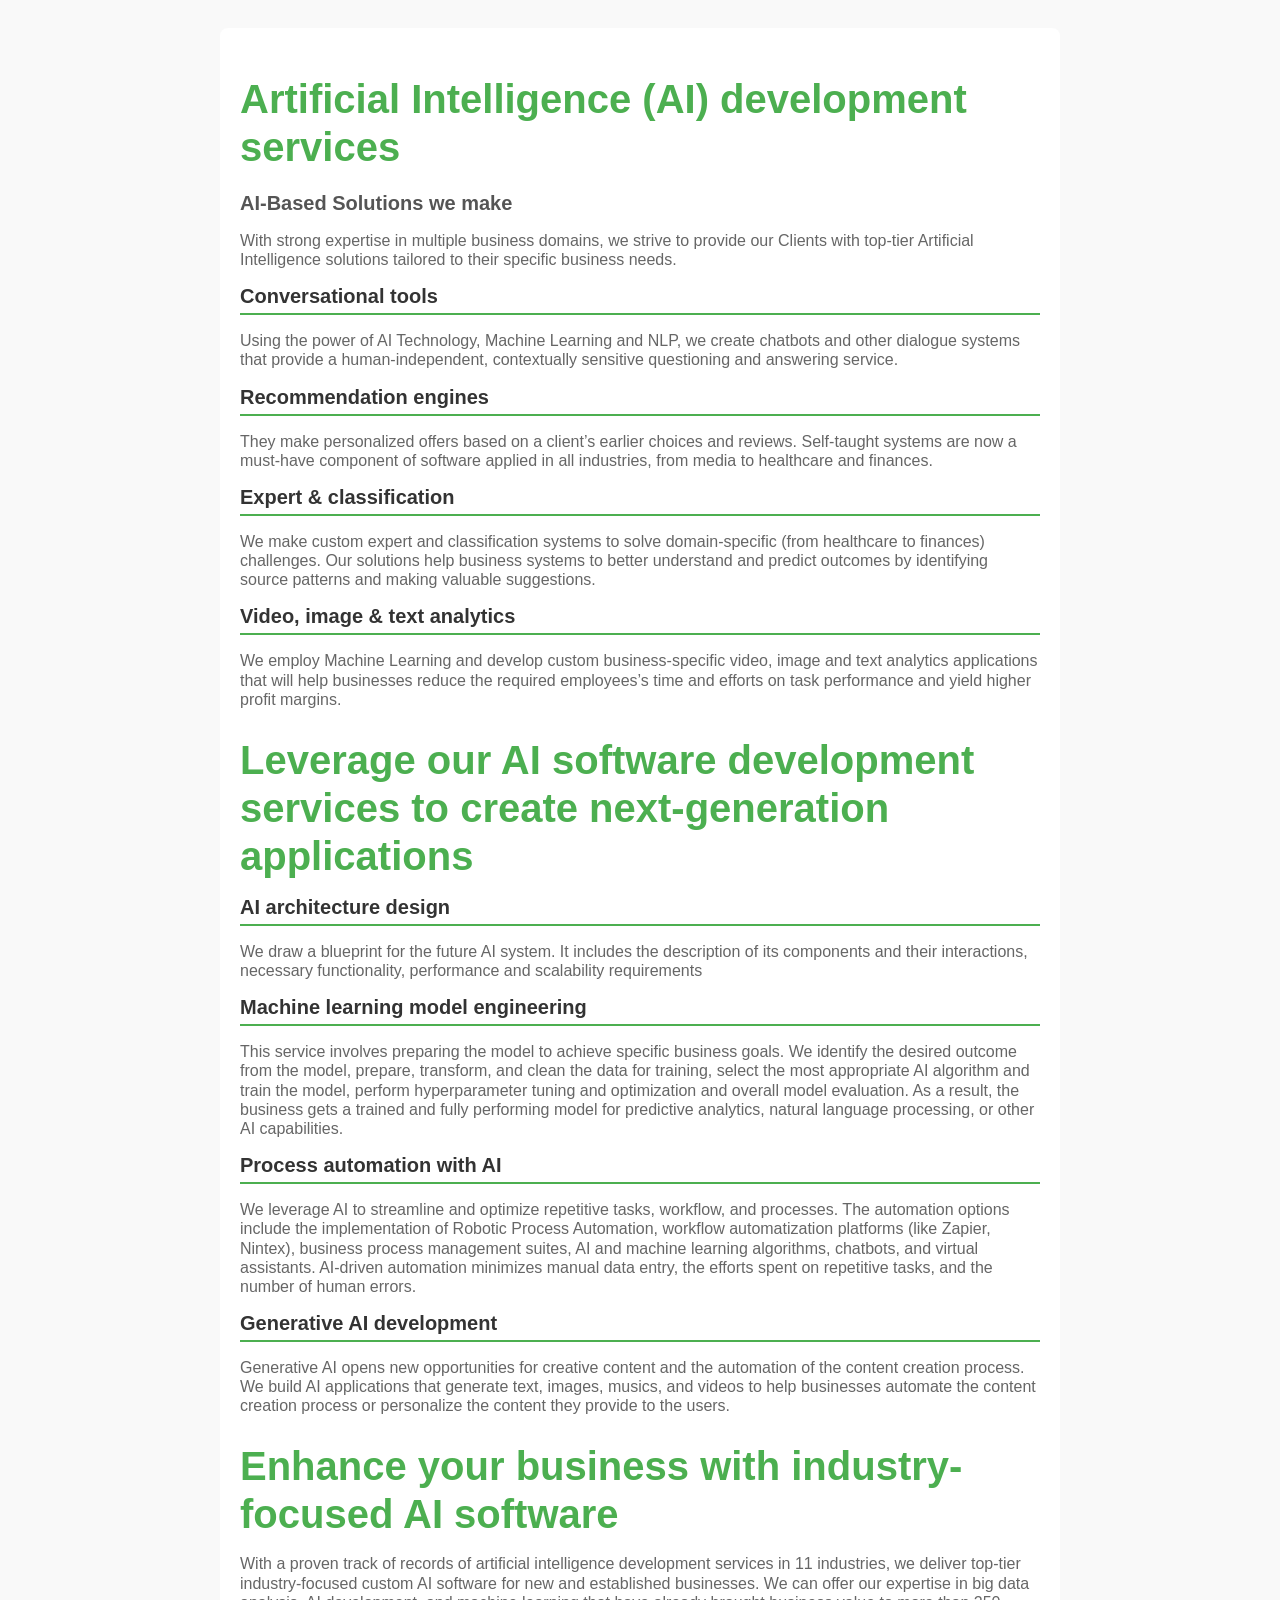
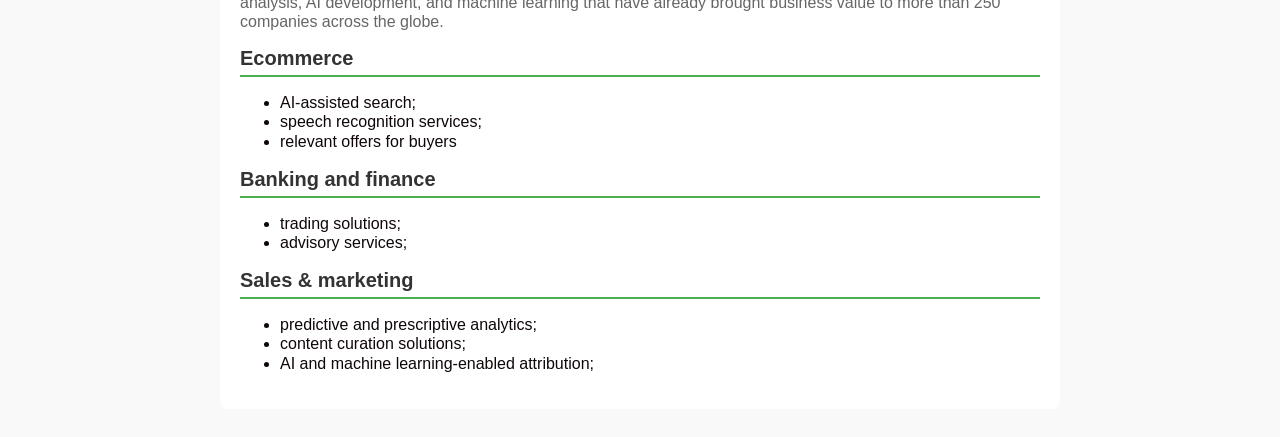
<file: ai.html>
<!DOCTYPE html>
<html lang="en">
<head>
    <meta charset="UTF-8">
    <meta name="viewport" content="width=device-width, initial-scale=1.0">
    <title>Ruby on Rails Development Services</title>
    <link rel="stylesheet" href="styles.css">
</head>
<body>
    <div class="container">
      <h1>Artificial Intelligence (AI) development services</h1> 
      <h3> AI-Based Solutions we make    </h3>
      <p>With strong expertise in multiple business domains, we strive to provide our Clients with top-tier Artificial Intelligence solutions tailored to their specific business needs.</p>
      <h2>Conversational tools</h2>
      <p>Using the power of AI Technology, Machine Learning and NLP, we create chatbots and other dialogue systems that provide a human-independent, contextually sensitive questioning and answering service.</p>
      <h2>Recommendation engines</h2>
      <p>They make personalized offers based on a client’s earlier choices and reviews. Self-taught systems are now a must-have component of software applied in all industries, from media to healthcare and finances.</p>
      <h2>Expert & classification</h2>
      <p>We make custom expert and classification systems to solve domain-specific (from healthcare to finances) challenges. Our solutions help business systems to better understand and predict outcomes by identifying source patterns and making valuable suggestions.</p>
      <h2>Video, image & text analytics</h2>
      <p>We employ Machine Learning and develop custom business-specific video, image and text analytics applications that will help businesses reduce the required employees’s time and efforts on task performance and yield higher profit margins.</p>
      <h1>Leverage our AI software development services to create next-generation applications</h1>
      <h2>AI architecture design</h2>
      <p>We draw a blueprint for the future AI system. It includes the description of its components and their interactions, necessary functionality, performance and scalability requirements</p>
      <h2>Machine learning model engineering</h2>
      <p>This service involves preparing the model to achieve specific business goals. We identify the desired outcome from the model, prepare, transform, and clean the data for training, select the most appropriate AI algorithm and train the model, perform hyperparameter tuning and optimization and overall model evaluation. As a result, the business gets a trained and fully performing model for predictive analytics, natural language processing, or other AI capabilities. </p>
      <h2>Process automation with AI</h2>
      <p>We leverage AI to streamline and optimize repetitive tasks, workflow, and processes. The automation options include the implementation of Robotic Process Automation, workflow automatization platforms (like Zapier, Nintex), business process management suites, AI and machine learning algorithms, chatbots, and virtual assistants. AI-driven automation minimizes manual data entry, the efforts spent on repetitive tasks, and the number of human errors.
    </p>
    <h2>Generative AI development</h2>
    <p>Generative AI opens new opportunities for creative content and the automation of the content creation process. We build AI applications that generate text, images, musics, and videos to help businesses automate the content creation process or personalize the content they provide to the users.</p>
<h1>Enhance your business with industry-focused AI software  </h1>
<p>With a proven track of records of artificial intelligence development services in 11 industries, we deliver top-tier  industry-focused custom AI software for new and established businesses. We can offer our expertise in big data analysis, AI development, and machine learning that have already brought business value to more than 250 companies across the globe. </p>
<h2>Ecommerce</h2>
<ul>
    <li>AI-assisted search;</li>
    <li>speech recognition services;</li>
    <li>relevant offers for buyers</li>
</ul>
<h2>Banking and finance</h2>
<ul>
    <li>trading solutions;</li>
    <li>advisory services;</li>

</ul>
<h2>Sales & marketing</h2>
<ul>
    <li>predictive and prescriptive analytics;</li>
    <li>content curation solutions;</li>
    <li>AI and machine learning-enabled attribution;</li>
</ul>
</div>
</body>
</html>
</file>
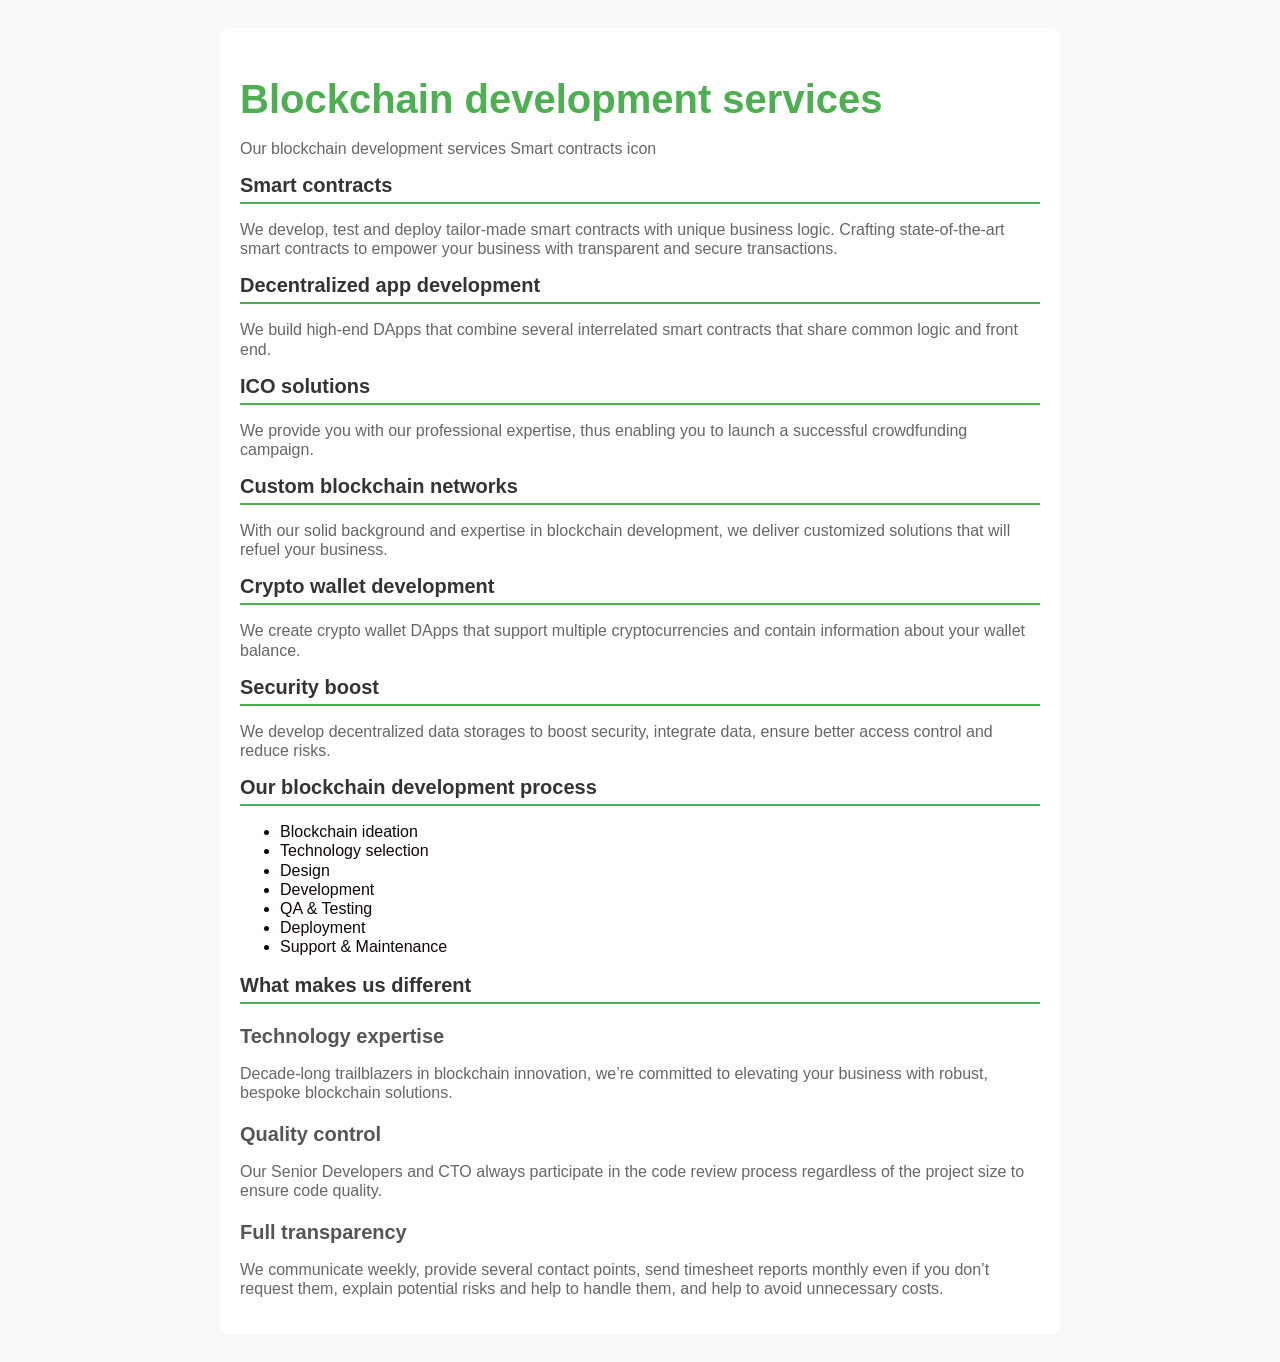
<file: blockchain.html>
<!DOCTYPE html>
<html lang="en">
<head>
    <meta charset="UTF-8">
    <meta name="viewport" content="width=device-width, initial-scale=1.0">
    <title>Ruby on Rails Development Services</title>
    <link rel="stylesheet" href="styles.css">
</head>
<body>
    <div class="container">
        <h1>Blockchain development services</h1>
        <p> Our blockchain development services
            Smart contracts icon</p>
            <h2>Smart contracts</h2>
            <p>We develop, test and deploy tailor-made smart contracts with unique business logic. Crafting state-of-the-art smart contracts to empower your business with transparent and secure transactions.</p>
            <h2>Decentralized app development</h2>
            <p>
                We build high-end DApps that combine several interrelated smart contracts that share common logic and front end.
            </p>
            <h2>ICO solutions</h2>
            <p>We provide you with our professional expertise, thus enabling you to launch a successful crowdfunding campaign.</p>
            <h2>Custom blockchain networks</h2>
            <p>With our solid background and expertise in blockchain development, we deliver customized solutions that will refuel your business.</p>
            <h2>Crypto wallet development</h2>
            <p>We create crypto wallet DApps that support multiple cryptocurrencies and contain information about your wallet balance.</p>
            <h2>Security boost</h2>
            <p>We develop decentralized data storages to boost security, integrate data, ensure better access control and reduce risks.</p>
            <h2>Our blockchain development process</h2>
            <ul>
                <li>Blockchain ideation</li>
                <li>Technology selection</li>
                <li>Design</li>
                <li>Development</li>
                <li>QA & Testing</li>
                <li>Deployment</li>
                <li>Support & Maintenance</li>
                </ul>
            <h2>What makes us different</h2>
            <h3>Technology expertise</h3>
            <p>Decade-long trailblazers in blockchain innovation, we’re committed to elevating your business with robust, bespoke blockchain solutions.</p>
            <h3>
                Quality control
            </h3>  
            <p>Our Senior Developers and CTO always participate in the code review process regardless of the project size to ensure code quality.</p>
            <h3>Full transparency</h3>
            <p>We communicate weekly, provide several contact points, send timesheet reports monthly even if you don’t request them, explain potential risks and help to handle them, and help to avoid unnecessary costs.</p>   
            </div>
            </body>
            </html>
</file>
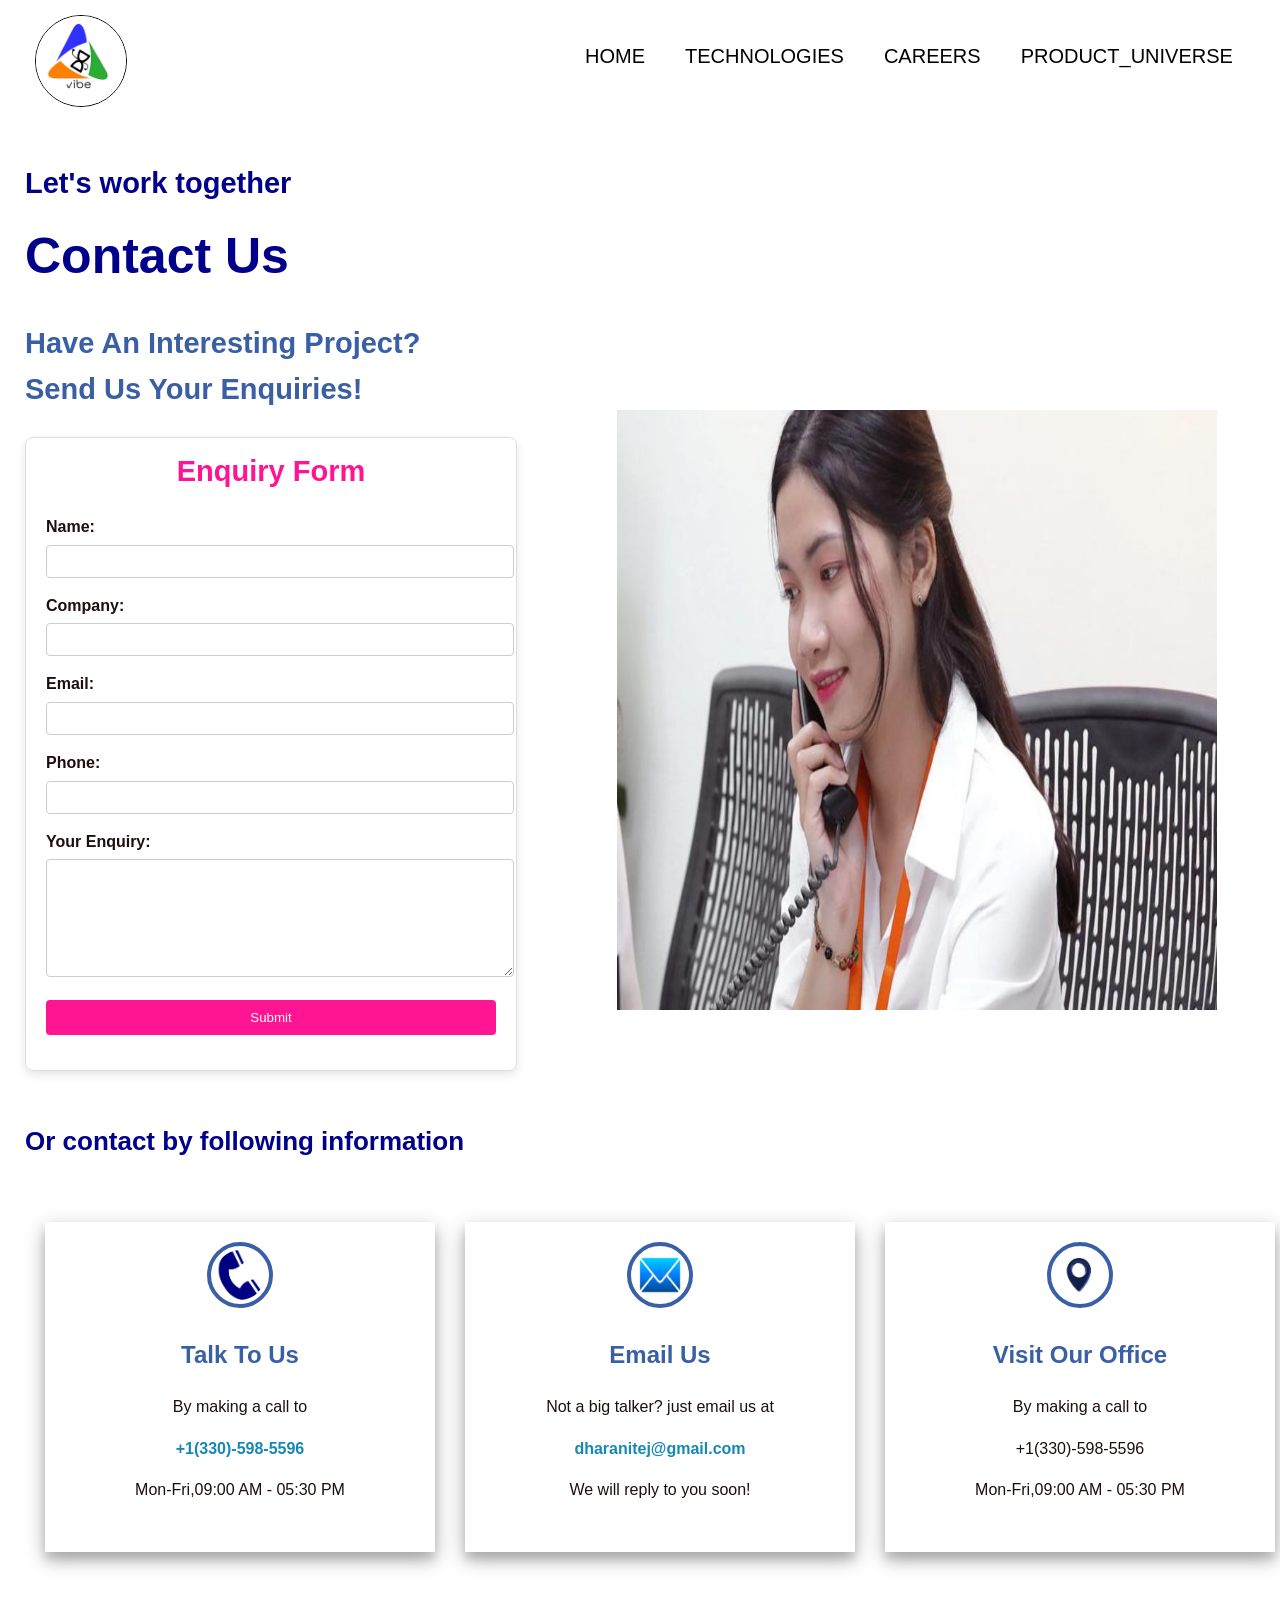
<file: contact.html>
<!DOCTYPE html>
<html lang="en">
<head>
    <meta charset="UTF-8">
    <meta name="viewport" content="width=device-width, initial-scale=1.0">
    <title>Document</title>
    <link rel="stylesheet" href="https://cdnjs.cloudflare.com/ajax/libs/font-awesome/6.6.0/css/all.min.css">
    <link rel="stylesheet" href="contact.css">
</head>
<body>
    <div class="banner">
    <header>
        <div class="navbar">

            <div class="logo">
                <img src="Nlogo.png">
            </div>
            <ul>
                <li><a href="index.html">HOME</a></li>
                <li><a href="tech.html">TECHNOLOGIES</a></li>
                    <li><a href="careers.html">CAREERS</a></li>

                    <li><a href="#">PRODUCT_UNIVERSE</a></li>
                   
                
                
            </ul>
        </div>
    </header>
    <div class="container">
        <h3>Let's work together</h3>
        <h1>Contact Us</h1>
        <div class="image">
            <div class="form">
                <h2>Have An Interesting Project?<br> Send Us Your Enquiries!</h2>
                <div class="form-container">
                    <h2>Enquiry Form</h2>
                    <form>
                        <div class="form-group">
                            <label for="name">Name:</label>
                            <input type="text" id="name" name="name" required>
                        </div>
                        <div class="form-group">
                            <label for="company">Company:</label>
                            <input type="text" id="company" name="company">
                        </div>
                        <div class="form-group">
                            <label for="email">Email:</label>
                            <input type="email" id="email" name="email" required>
                        </div>
                        <div class="form-group">
                            <label for="phone">Phone:</label>
                            <input type="tel" id="phone" name="phone" required>
                        </div>
                        <div class="form-group">
                            <label for="enquiry">Your Enquiry:</label>
                            <textarea id="enquiry" name="enquiry" required></textarea>
                        </div>
                        <div class="form-group">
                            <button type="submit" onclick="alert('Send Successfully')">Submit</button>

                        </div>
                    </form>
                </div>
            </div>
            <div class="img">
                <img src="c.png">
            </div>
            <div class="t">
            <h2>Or contact by following information</h2>
            </div>
        </div>
        
        <div class="context">
        <div class="cart">
           <img src="c1.png" alt="">
            <h2>Talk To Us</h2>
            <p>By making a call to</p>
            <p style="color: rgb(22, 136, 182);cursor: pointer;"><strong>+1(330)-598-5596</strong></p>
            <p>Mon-Fri,09:00 AM - 05:30 PM</p>
        </div>
        <div class="cart">
            <img src="c2.png" alt="">
             <h2>Email Us</h2>
             <p>Not a big talker? just email us at</p>
              <p style="color: rgb(22, 136, 182);cursor:pointer"><strong>dharanitej@gmail.com</strong></p>
             <p>We will reply to you soon!</p>
         </div>
         <div class="cart">
            <img src="c3.png" alt="">
             <h2>Visit Our Office</h2>
             <p>By making a call to</p>
             <p>+1(330)-598-5596</p>
             <p>Mon-Fri,09:00 AM - 05:30 PM</p>
         </div>
         </div>
    </div>
    <script type="text/javascript">
        window.addEventListener('scroll',function(){
            const header = document.querySelector('header');
            header.classList.toggle("sticky",window.scrollY > 0);
        });
        </script>
        <script>
            function navigate() {
              // Get the selected value from the dropdown
              const dropdown = document.getElementById("dropdown");
              const selectedValue = dropdown.value;
          
              // If a valid value is selected, navigate to the URL
              if (selectedValue) {
                window.location.href = selectedValue;
                
                // Reset the dropdown to "About Us" after redirection
                dropdown.value = "";
              }
            }
          </script>
</body>
</html>
</file>
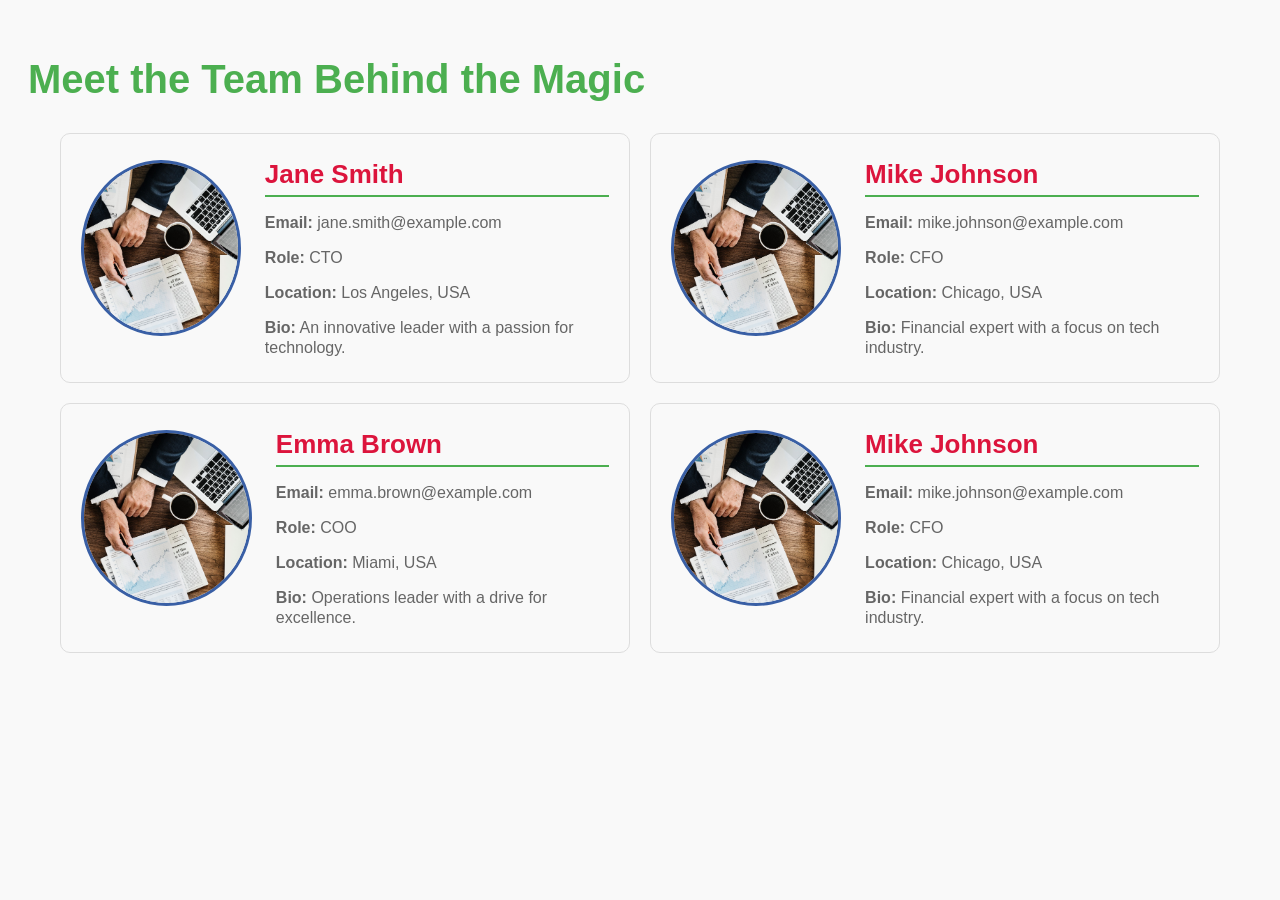
<file: ex.html>
<!DOCTYPE html>
<html lang="en">
<head>
    <meta charset="UTF-8">
    <meta name="viewport" content="width=device-width, initial-scale=1.0">
    <title>Team Profiles</title>
    <link rel="stylesheet" href="styles.css">
    <style>
        @keyframes fadeInLeft {
    from {
        opacity: 0;
        transform: translateX(-50px);
    }
    to {
        opacity: 1;
        transform: translateX(0);
    }
}

@keyframes fadeInRight {
    from {
        opacity: 0;
        transform: translateX(50px);
    }
    to {
        opacity: 1;
        transform: translateX(0);
    }
}

@keyframes fadeInUp {
    from {
        opacity: 0;
        transform: translateY(50px);
    }
    to {
        opacity: 1;
        transform: translateY(0);
    }
}

@keyframes fadeInDown {
    from {
        opacity: 0;
        transform: translateY(-50px);
    }
    to {
        opacity: 1;
        transform: translateY(0);
    }
}

.profiles-wrapper {
    display: flex;
    flex-wrap: wrap; /* Allows wrapping of items to create multiple rows */
    gap: 20px; /* Adds space between profiles */
    justify-content: center; /* Centers the profiles */
    padding: 20px;
}

 .profile-container1, .profile-container2, .profile-container3,.profile-container4 {
    opacity: 0; /* Initially hidden */
    transition: opacity 0.5s ease-in-out;
    display: flex;
    align-items: center;
    padding: 20px;
    border: 1px solid #ddd;
    border-radius: 10px;
    /* Sets each profile container to take about half the row */
    width: 570px; /* Optional: Limit max width */
    height: 250px;
    background-color: #f9f9f9;
    box-sizing: border-box;
}


/* Unique animation classes */


.profile-container1.animate-right {
    animation: fadeInRight 1s forwards;
}

.profile-container2.animate-up {
    animation: fadeInUp 1s forwards;
}

.profile-container3.animate-down {
    animation: fadeInDown 1s forwards;
}
.profile-container4.animate-left {
    animation: fadeInLeft 1s forwards;
}
.profile-image img {
    width: 170px;
    height: 170px;
    border-radius: 50%;
    border: 3px solid #395FA5;
    object-fit: cover;
}

.profile-info {
    margin-left: 30px;
}

.profile-info h2 {
    font-size: 26px;
    color: crimson;
}

    </style>
</head>
<body>

<h1>Meet the Team Behind the Magic</h1>
<div class="profiles-wrapper">
   

    <div class="profile-container1">
        <div class="profile-image">
            <img src="f.png" alt="Profile Image">
        </div>
        <div class="profile-info">
            <h2>Jane Smith</h2>
            <p><strong>Email:</strong> jane.smith@example.com</p>
            <p><strong>Role:</strong> CTO</p>
            <p><strong>Location:</strong> Los Angeles, USA</p>
            <p><strong>Bio:</strong> An innovative leader with a passion for technology.</p>
        </div>
    </div>

    <div class="profile-container2">
        <div class="profile-image">
            <img src="f.png" alt="Profile Image">
        </div>
        <div class="profile-info">
            <h2>Mike Johnson</h2>
            <p><strong>Email:</strong> mike.johnson@example.com</p>
            <p><strong>Role:</strong> CFO</p>
            <p><strong>Location:</strong> Chicago, USA</p>
            <p><strong>Bio:</strong> Financial expert with a focus on tech industry.</p>
        </div>
    </div>

    <div class="profile-container3">
        <div class="profile-image">
            <img src="f.png" alt="Profile Image">
        </div>
        <div class="profile-info">
            <h2>Emma Brown</h2>
            <p><strong>Email:</strong> emma.brown@example.com</p>
            <p><strong>Role:</strong> COO</p>
            <p><strong>Location:</strong> Miami, USA</p>
            <p><strong>Bio:</strong> Operations leader with a drive for excellence.</p>
        </div>
    </div>
    <div class="profile-container4">
        <div class="profile-image">
            <img src="f.png" alt="Profile Image">
        </div>
        <div class="profile-info">
            <h2>Mike Johnson</h2>
            <p><strong>Email:</strong> mike.johnson@example.com</p>
            <p><strong>Role:</strong> CFO</p>
            <p><strong>Location:</strong> Chicago, USA</p>
            <p><strong>Bio:</strong> Financial expert with a focus on tech industry.</p>
        </div>
    </div>
</div>

<script>
    function animateOnScroll() {
    const observer = new IntersectionObserver((entries) => {
        entries.forEach(entry => {
            if (entry.isIntersecting) {
                entry.target.classList.add(entry.target.dataset.animate); // Adds the animation class from the data attribute
            }
        });
    });

    // Set data-animate attribute for each container
    
    document.querySelector('.profile-container1').setAttribute('data-animate', 'animate-right');
    document.querySelector('.profile-container2').setAttribute('data-animate', 'animate-up');
    document.querySelector('.profile-container3').setAttribute('data-animate', 'animate-down');
    document.querySelector('.profile-container4').setAttribute('data-animate', 'animate-left');

    // Observe each container
    const profileContainers = document.querySelectorAll(' .profile-container1, .profile-container2, .profile-container3, .profile-container4');
    profileContainers.forEach(container => observer.observe(container));
}

// Run the function when the page loads
document.addEventListener("DOMContentLoaded", animateOnScroll);

</script>
</body>
</html>
</file>
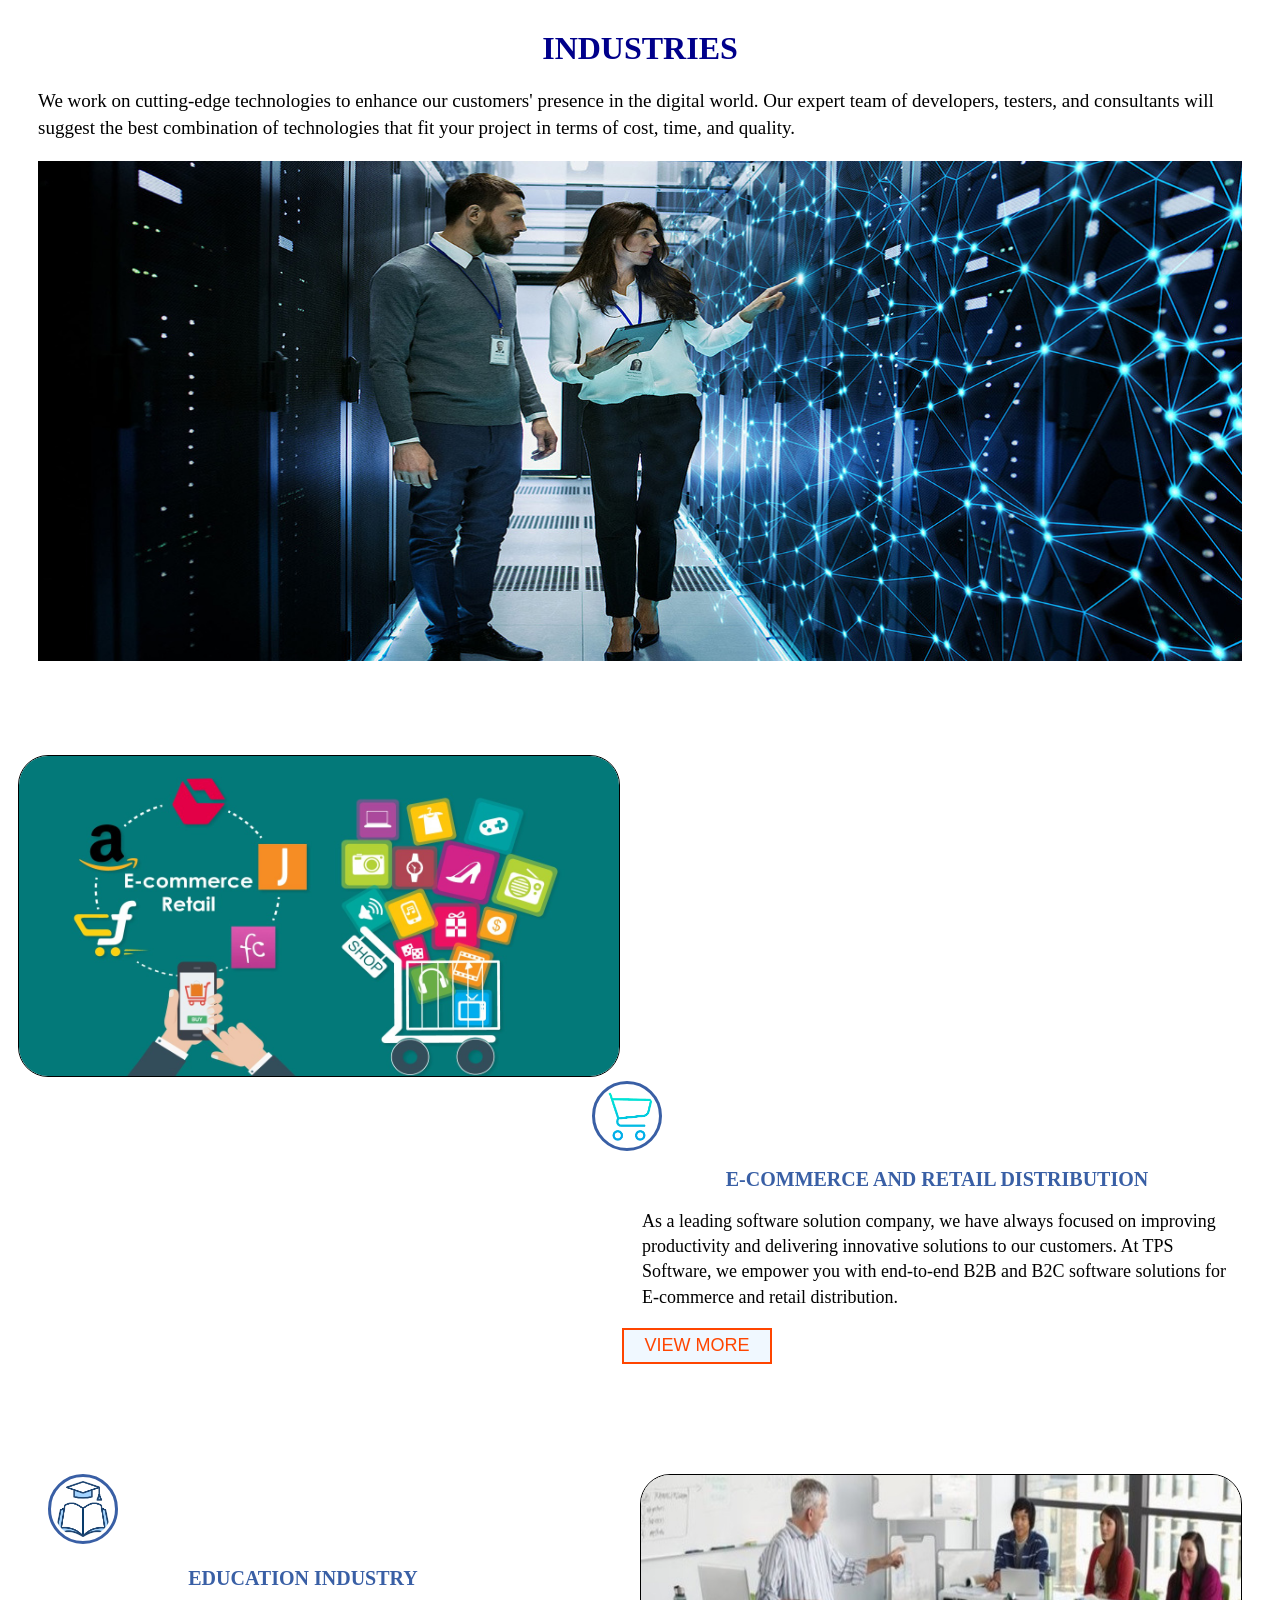
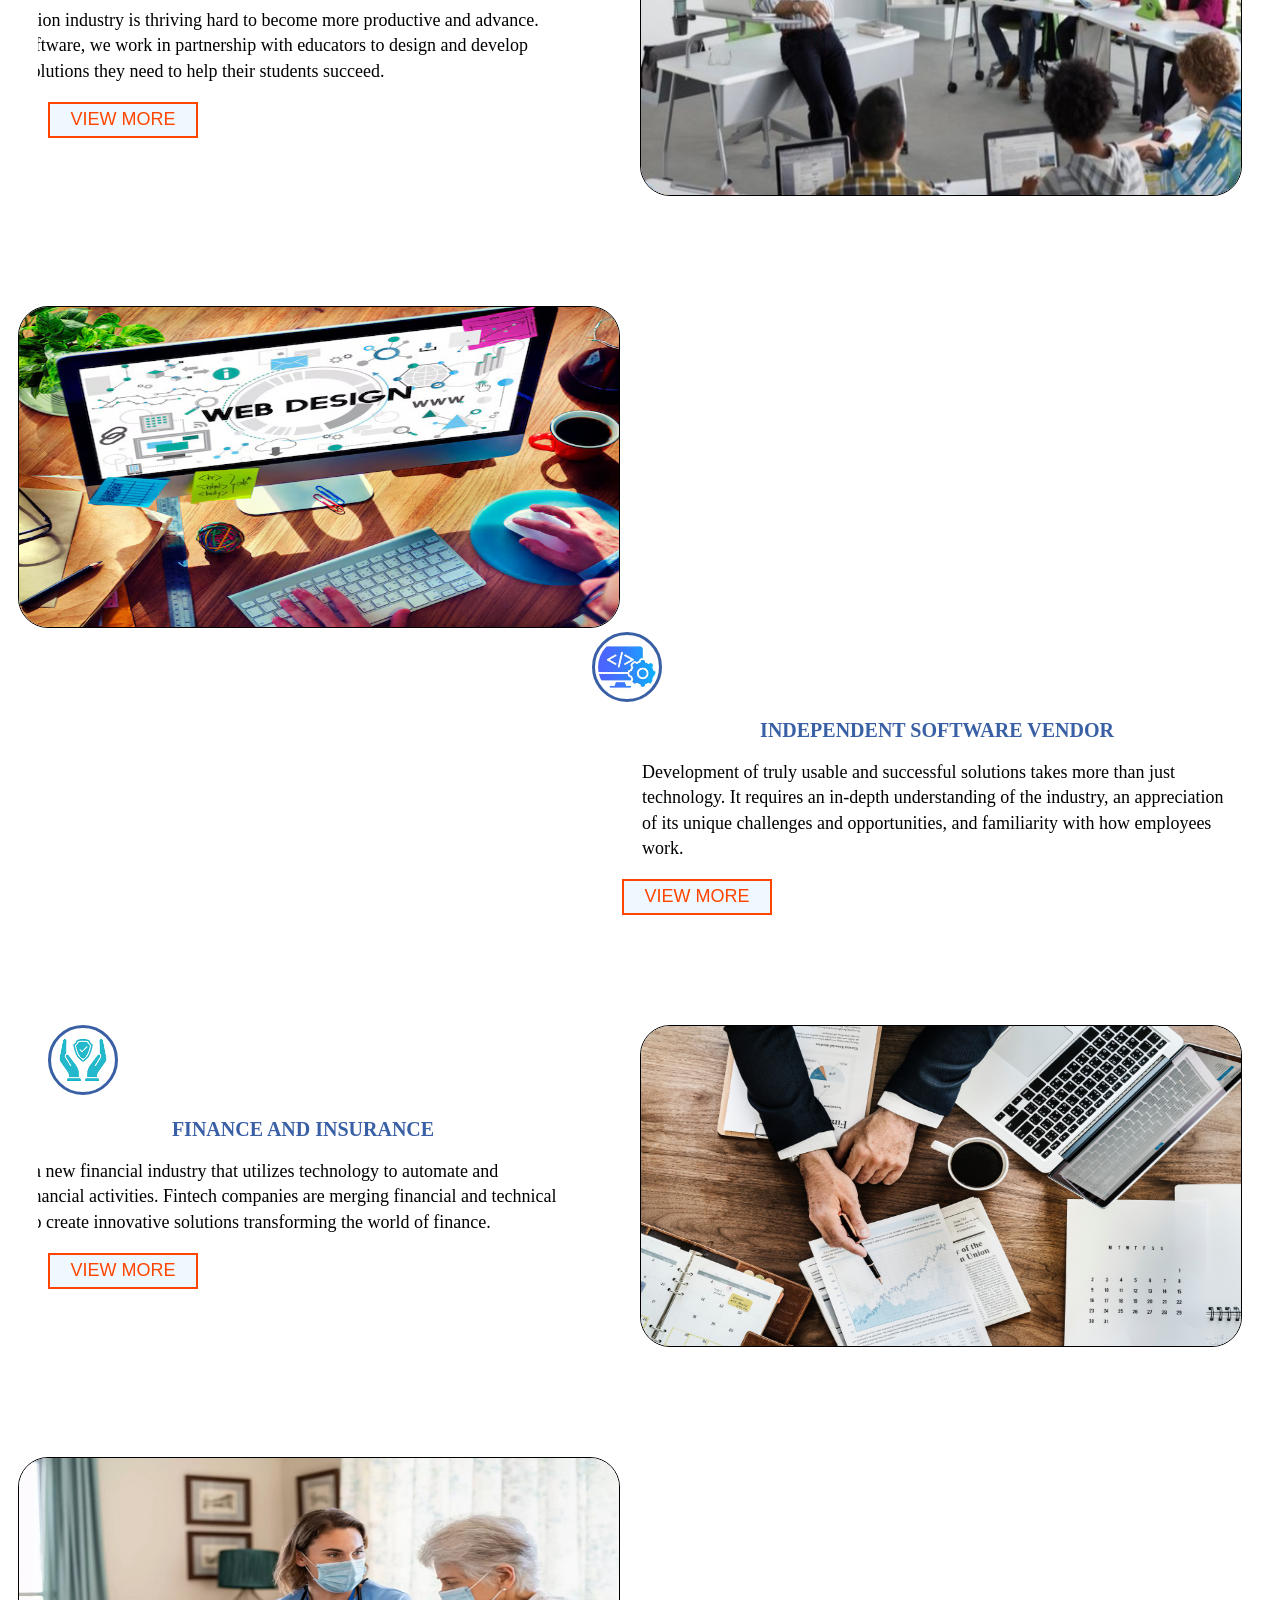
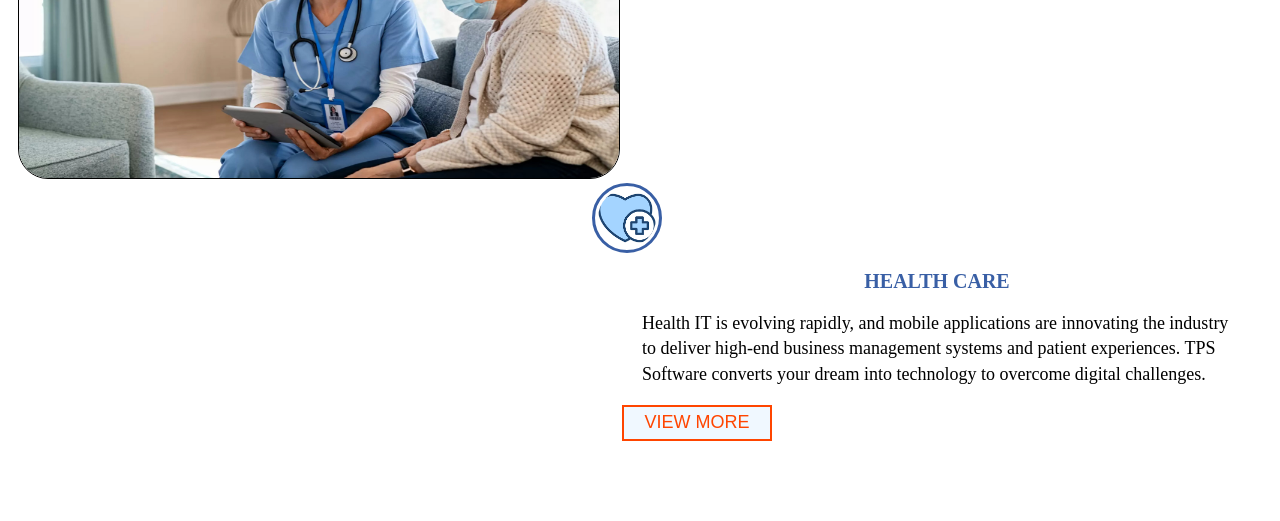
<file: final.html>
<!DOCTYPE html>
<html lang="en">
<head>
    <meta charset="UTF-8">
    <meta name="viewport" content="width=device-width, initial-scale=1.0">
    <title>Industries Section</title>
    <style>
        .container1 {
            margin: 30px;
        }
        .container1 h1 {
            text-align: center;
            color: darkblue;
            font-size: 32px;
        }
        .container1 p {
           
            font-size: 19px;
            line-height: 1.4;
        }
        .container1 img {
            height: 500px;
            width: 100%;
        }
        .container1 img:hover {
            opacity: 0.7;
        }
        .c {
            
            margin-top: 90px;
            margin-bottom: 60px;
            margin-left: -20px;
            overflow: auto;
            padding-bottom: 20px;
        }
        .c img {
            border: 1px solid black;
            border-radius: 30px;
            width: 600px;
            height: 320px;
        }
        .c img:hover {
            opacity: 0.7;
        }
        .c1 {
            
            margin-top: 90px;
            margin-bottom: 60px;
            overflow: auto;
            padding-bottom: 20px;
        }
        .c1 img {
            float: right;
            border: 1px solid black;
            border-radius: 30px;
            width: 600px;
            height: 320px;
        }
        .c1 img:hover {
            opacity: 0.7;
        }
        .l {
            float: right;
            margin-left: 10px;
        }
        .l img {
            margin-left: -30px;
            box-sizing: border-box;
            padding: 3px;
            height: 70px;
            width: 70px;
            border-radius: 50%;
            border: 3px solid rgb(57, 95, 165);
        }
        .l h1 {
         padding-left: 10px;
            font-size: 20px;
            color: rgb(57, 95, 165);
        }
        .l ul li {
            font-size: 17px;
        }
        .l p {
            width: 600px;
            font-size: 18px;
            padding-left: 20px;
        }
        .l .btn{
            color: orangered;
            border: 2px solid orangered;
            background-color: aliceblue;
            width: 150px;
            font-size: 18px;
            height: 36px;
            margin-right: 5px;
        }
        .l .btn:hover {
            background-color: orangered;
            color: white;
        }
        .l1 {
            float: left;
            margin-left: 10px;
        }
        .l1 img {
           float: left;
            box-sizing: border-box;
            padding: 3px;
            height: 70px;
            width: 70px;
            border-radius: 50%;
            border: 3px solid rgb(57, 95, 165);
           
        }
        .l1 h1 {
            padding-top: 80px;
            font-size: 20px;
            color: rgb(57, 95, 165);
        }
        .l1 ul li {
            font-size: 17px;
        }
        .l1 p {
            margin-left: -90px;
            width: 600px;
            font-size: 18px;
           
        }
        .l1 .btn {
            color: orangered;
            border: 2px solid orangered;
            background-color: aliceblue;
            width: 150px;
            font-size: 18px;
            height: 36px;
            margin-right: 5px;
        }
        .l1 .btn:hover {
            background-color: orangered;
            color: white;
        }
        .faq {
            margin-top: 40px;
        }
        .faq h1 {
            font-size: 28px;
            color: darkblue;
        }
    </style>
</head>
<body>

<div class="container1">
    <h1>INDUSTRIES</h1>
    <p>We work on cutting-edge technologies to enhance our customers' presence in the digital world. Our expert team of developers, testers, and consultants will suggest the best combination of technologies that fit your project in terms of cost, time, and quality.</p>
    <img src="industries.png" alt="Industries Image">

    <!-- Industry 1 -->
    <div class="c">
        <img src="ecom.png" alt="ecom">
            
        <div class="l">
            <img src="i1.png" alt="E-Commerce Image" >
            <h1>E-COMMERCE AND RETAIL DISTRIBUTION</h1>
            <p>As a leading software solution company, we have always focused on improving productivity and delivering innovative solutions to our customers. At TPS Software, we empower you with end-to-end B2B and B2C software solutions for E-commerce and retail distribution.</p>
            <button class="btn" onclick="toggleView('demo1', this)">VIEW MORE</button>
            <div id="demo1"></div>
        </div>
    </div>

    <!-- Industry 2 -->
    <div class="c1">
        <img src="book.png" alt="book">
            
        <div class="l1">
            <img src="2.png" alt="Education Industry Image">
            <h1>EDUCATION INDUSTRY</h1>

            <p>The education industry is thriving hard to become more productive and advance. At TPS Software, we work in partnership with educators to design and develop software solutions they need to help their students succeed.</p>
            <button class="btn" onclick="toggleView('demo2', this)">VIEW MORE</button>
            <div id="demo2"></div>
        </div>
    </div>

    <!-- Industry 3 -->
    <div class="c">
        <img src="soft.png" alt="">
        <div class="l">
            <img src="i3.png" alt="Independent Software Vendor Image" >
            <h1>INDEPENDENT SOFTWARE VENDOR</h1>
            <p>Development of truly usable and successful solutions takes more than just technology. It requires an in-depth understanding of the industry, an appreciation of its unique challenges and opportunities, and familiarity with how employees work.</p>
            <button class="btn" onclick="toggleView('demo3', this)">VIEW MORE</button>
            <div id="demo3"></div>
        </div>
    </div>

    <!-- Industry 4 -->
    <div class="c1">
        <img src="f.png" alt="">
        <div class="l1">
            <img src="i4.png" alt="Finance and Insurance Image" >
            <h1>FINANCE AND INSURANCE</h1>
            <p>Fintech is a new financial industry that utilizes technology to automate and enhance financial activities. Fintech companies are merging financial and technical expertise to create innovative solutions transforming the world of finance.</p>
            <button class="btn" onclick="toggleView('demo4', this)">VIEW MORE</button>
            <div id="demo4"></div>
        </div>
    </div>

    <!-- Industry 5 -->
    <div class="c">
        <img src="health.png" alt="">
        <div class="l">
            <img src="5.png" alt="Healthcare Image" >
            <h1>HEALTH CARE</h1>
            <p>Health IT is evolving rapidly, and mobile applications are innovating the industry to deliver high-end business management systems and patient experiences. TPS Software converts your dream into technology to overcome digital challenges.</p>
            <button class="btn" onclick="toggleView('demo5', this)">VIEW MORE</button>
            <div id="demo5"></div>
        </div>
    </div>
    </div>

    
<script>
    // Toggle View Function
    function toggleView(demoId, button) {
        const demoDiv = document.getElementById(demoId);

        if (demoDiv.innerHTML === "") {
            let additionalContent;
            switch (demoId) {
                case 'demo1':
                    additionalContent = `
                         <p>Your business growth with cutting-edge technology to provide you valuable mobile and web solutions.</p>
                            <p>The scope of services includes:</p>
                            <ul>
                                <li>Ecommerce App Development</li>
                                <li>Web Application and Portal</li>
                                <li>B2B E-Commerce Solutions</li>
                                <li>B2C E-Commerce Solutions</li>
                                <li>POS Systems Integration</li>
                            </ul>
                        `;
                    break;
                case 'demo2':
                    additionalContent = `
                         <p>We have talented developers and designers with great experience in developing endless E-learning and management software solutions.</p>
                            <p>The scope of services includes:</p>
                            <ul>
                                <li>Online E-Learning Solutions</li>
                                <li>Remote Learning Websites</li>
                                <li>Institute Management Software</li>
                                <li>Mobile Learning Applications</li>
                                <li>Application Development and Maintenance</li>
                            </ul>
                        `;
                    break;
                case 'demo3':
                    additionalContent = `
                        <p>With a strong focus on dominant industries and quick adoption of cutting-edge technologies, we deliver value in a faster and more cost-efficient manner.</p>
                            <p>The scope of services includes:</p>
                            <ul>
                                <li>Product engineering services</li>
                                <li>Fast go-to-market development</li>
                                <li>Independent test center</li>
                                <li>Porting & migration</li>
                            </ul>
                        `;
                    break;
                case 'demo4':
                    additionalContent = `
                        <p>As a leading software development firm, we provide industry-leading software engineering services and solutions tailored to your needs.</p>
                            <p>The scope of services includes:</p>
                            <ul>
                                <li>Smart Contract Development</li>
                                <li>Decentralized App Development</li>
                                <li>Private Blockchain Development</li>
                                <li>Crypto Wallet Development</li>
                                <li>Exchange Platforms</li>
                                <li>Insurance Management</li>
                                <li>Custom Blockchain Solutions</li>
                                <li>Enterprise Application Integration (EAI)</li>
                            </ul>
                        `;
                    break;
                case 'demo5':
                    additionalContent = `
                          <p>Our expert team collaborates with healthcare companies to design and develop software solutions that enhance patient care.</p>
                            <p>The scope of services includes:</p>
                            <ul>
                                <li>Health Management Information Systems (HMIS)</li>
                                <li>Web Applications and Portals</li>
                                <li>Electronic Medical Records (EMR)</li>
                                <li>Hospital Management Software</li>
                                <li>Enterprise Content Management</li>
                            </ul>
                        `;
                    break;
            }
            demoDiv.innerHTML = additionalContent;
            button.innerText = "VIEW LESS";
        } else {
            demoDiv.innerHTML = "";
            button.innerText = "VIEW MORE";
        }
    }

    // FAQ Content Functions
    
</script>

</body>
</html>
</file>
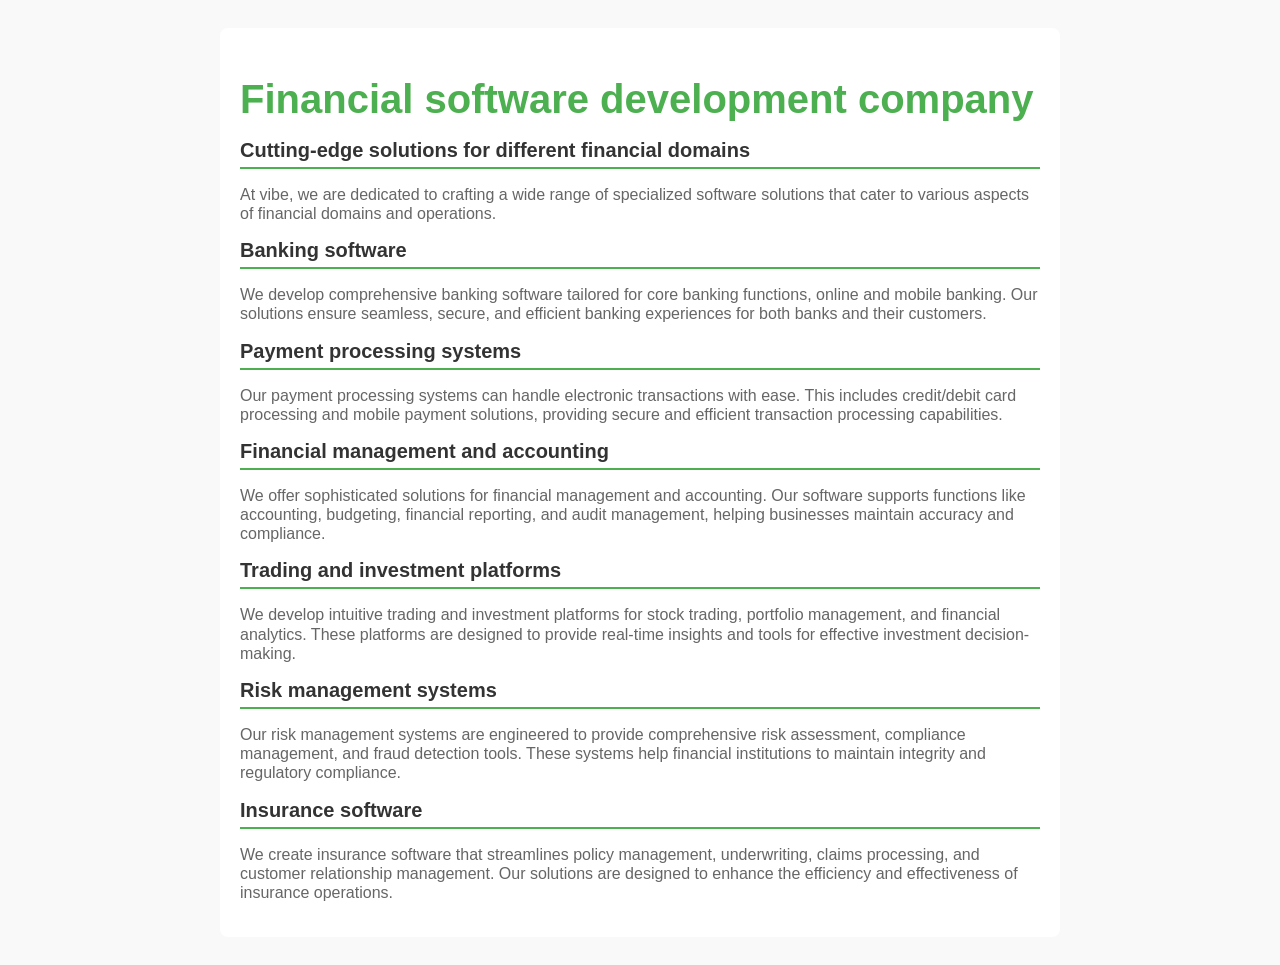
<file: fintech.html>
<!DOCTYPE html>
<html lang="en">
<head>
    <meta charset="UTF-8">
    <meta name="viewport" content="width=device-width, initial-scale=1.0">
    <title>Ruby on Rails Development Services</title>
    <link rel="stylesheet" href="styles.css">
</head>
<body>
    <div class="container">
        <h1> Financial software development company</h1>
        <h2>Cutting-edge solutions for different financial domains </h2>
        <p>At vibe, we are dedicated to crafting a wide range of specialized software solutions that cater to various aspects of financial domains and operations.</p>
        <h2>Banking software</h2>
        <p>We develop comprehensive banking software tailored for core banking functions, online and mobile banking. Our solutions ensure seamless, secure, and efficient banking experiences for both banks and their customers.</p>
        <h2>Payment processing systems</h2>
        <p>Our payment processing systems can handle electronic transactions with ease. This includes credit/debit card processing and mobile payment solutions, providing secure and efficient transaction processing capabilities.</p>
        <h2>Financial management and accounting</h2>
        <p>We offer sophisticated solutions for financial management and accounting. Our software supports functions like accounting, budgeting, financial reporting, and audit management, helping businesses maintain accuracy and compliance.

        </p>
        <h2>Trading and investment platforms</h2>
        <p>We develop intuitive trading and investment platforms for stock trading, portfolio management, and financial analytics. These platforms are designed to provide real-time insights and tools for effective investment decision-making.</p>
        <h2>Risk management systems</h2>
        <p>Our risk management systems are engineered to provide comprehensive risk assessment, compliance management, and fraud detection tools. These systems help financial institutions to maintain integrity and regulatory compliance.</p>
        <h2>Insurance software</h2>
        <p>We create insurance software that streamlines policy management, underwriting, claims processing, and customer relationship management. Our solutions are designed to enhance the efficiency and effectiveness of insurance operations.</p>
        </div>
        </body>
        </html>
</file>
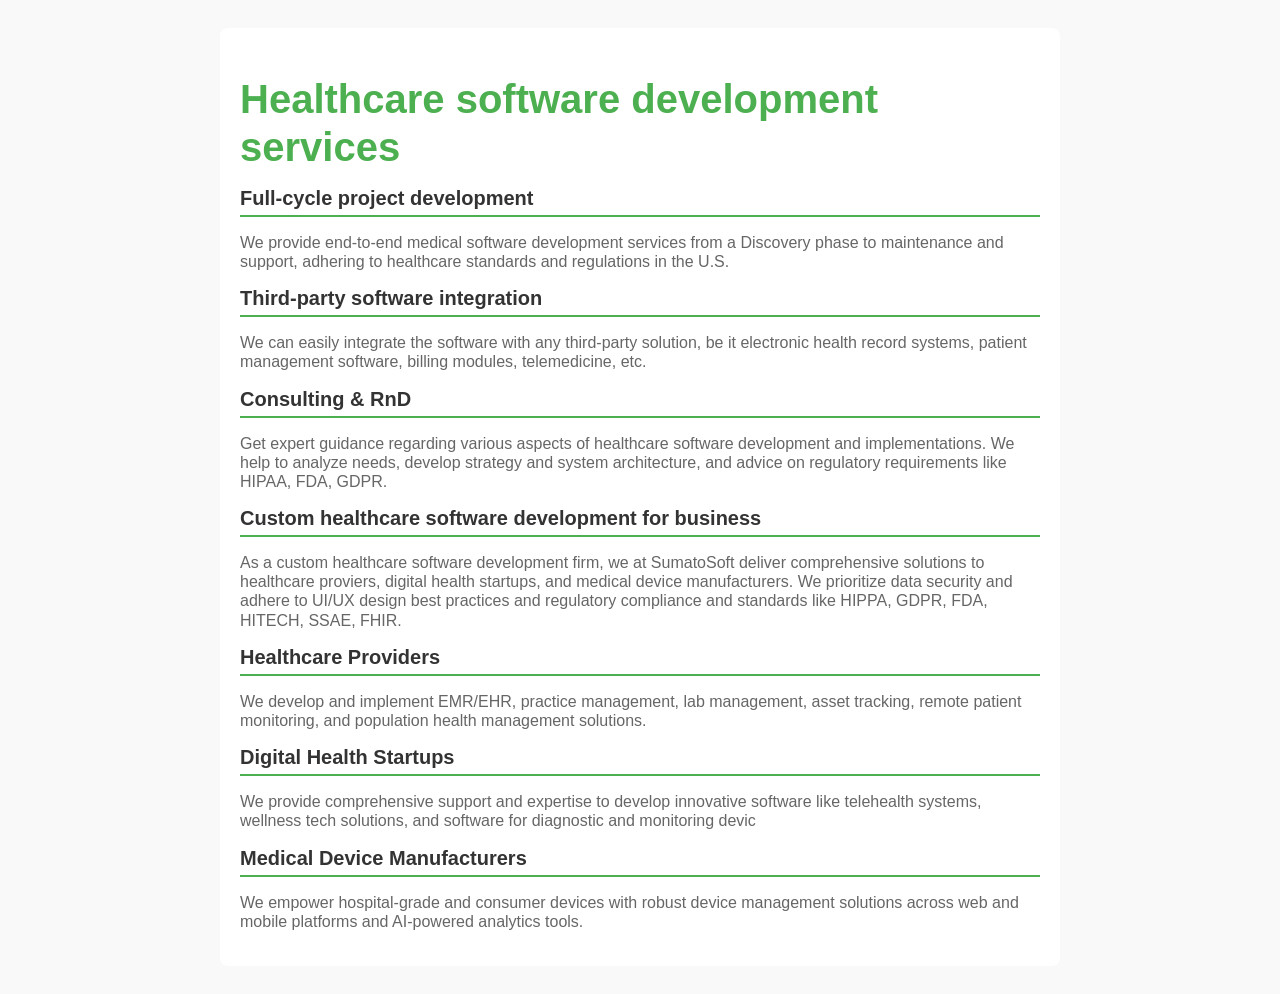
<file: healthcare.html>
<!DOCTYPE html>
<html lang="en">
<head>
    <meta charset="UTF-8">
    <meta name="viewport" content="width=device-width, initial-scale=1.0">
    <title>Ruby on Rails Development Services</title>
    <link rel="stylesheet" href="styles.css">
</head>
<body>
    <div class="container">
        <h1>Healthcare software development services</h1>
        <h2>
            Full-cycle project development</h2>
            <p>We provide end-to-end medical software development services from a Discovery phase to maintenance and support, adhering to healthcare standards and regulations in the U.S.</p>
            <h2> Third-party software integration

</h2>
<p>We can easily integrate the software with any third-party solution, be it electronic health record systems, patient management software, billing modules, telemedicine, etc. </p>
<h2> Consulting & RnD

</h2>
<p>Get expert guidance regarding various aspects of healthcare software development and implementations. We help to analyze needs, develop strategy and system architecture, and advice on regulatory requirements like HIPAA, FDA, GDPR. </p>
<h2>Custom healthcare software development for business</h2>
<p>As a custom healthcare software development firm, we at SumatoSoft deliver comprehensive solutions to healthcare proviers, digital health startups, and medical device manufacturers. We prioritize data security and adhere to UI/UX design best practices and regulatory compliance and standards like HIPPA, GDPR, FDA, HITECH, SSAE, FHIR. </p>
<h2>Healthcare Providers</h2>
<p>We develop and implement EMR/EHR, practice management, lab management, asset tracking, remote patient monitoring, and population health management solutions.</p>
<h2>Digital Health Startups</h2>
<p>We provide comprehensive support and expertise to develop innovative software like telehealth systems, wellness tech solutions, and software for diagnostic and monitoring devic</p>
<h2>Medical Device Manufacturers</h2>
<p>We empower hospital-grade and consumer devices with robust device management solutions across web and mobile platforms and AI-powered analytics tools.</p>
</div>
</body>
</html>
</file>
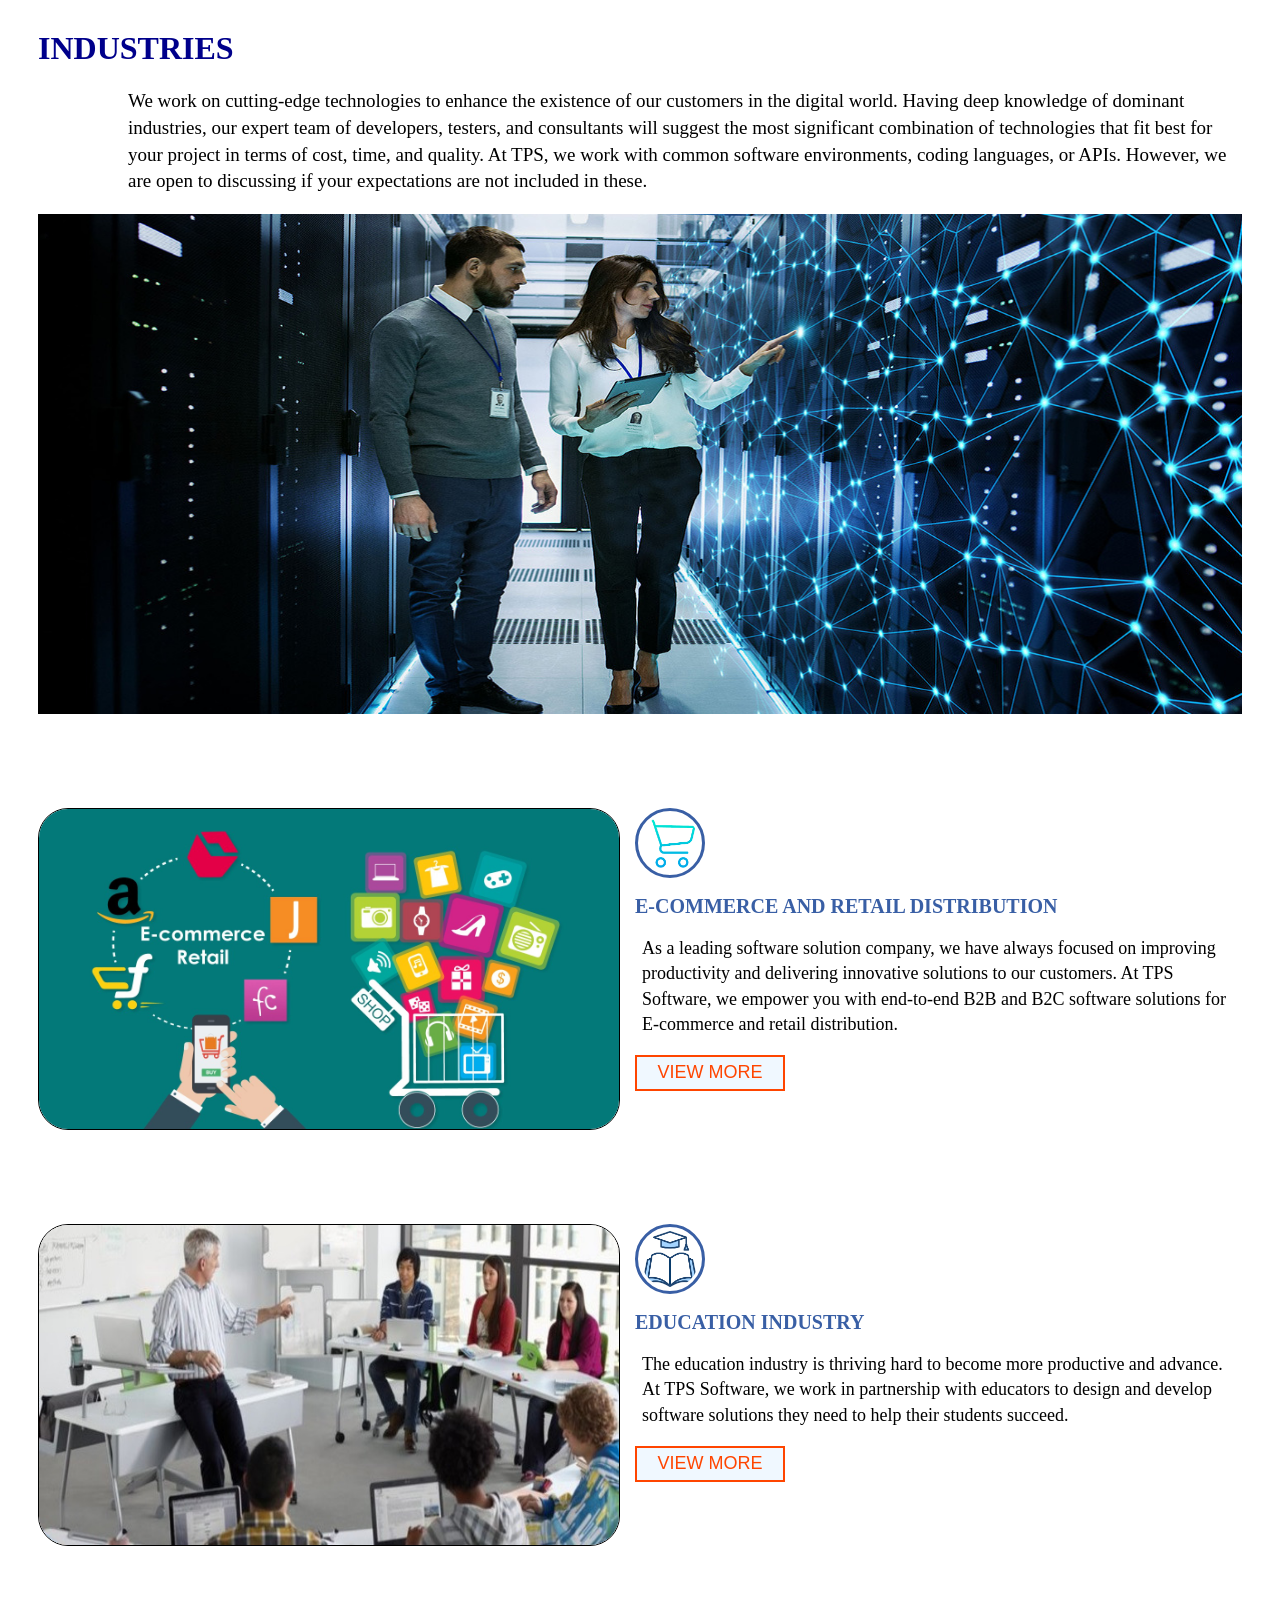
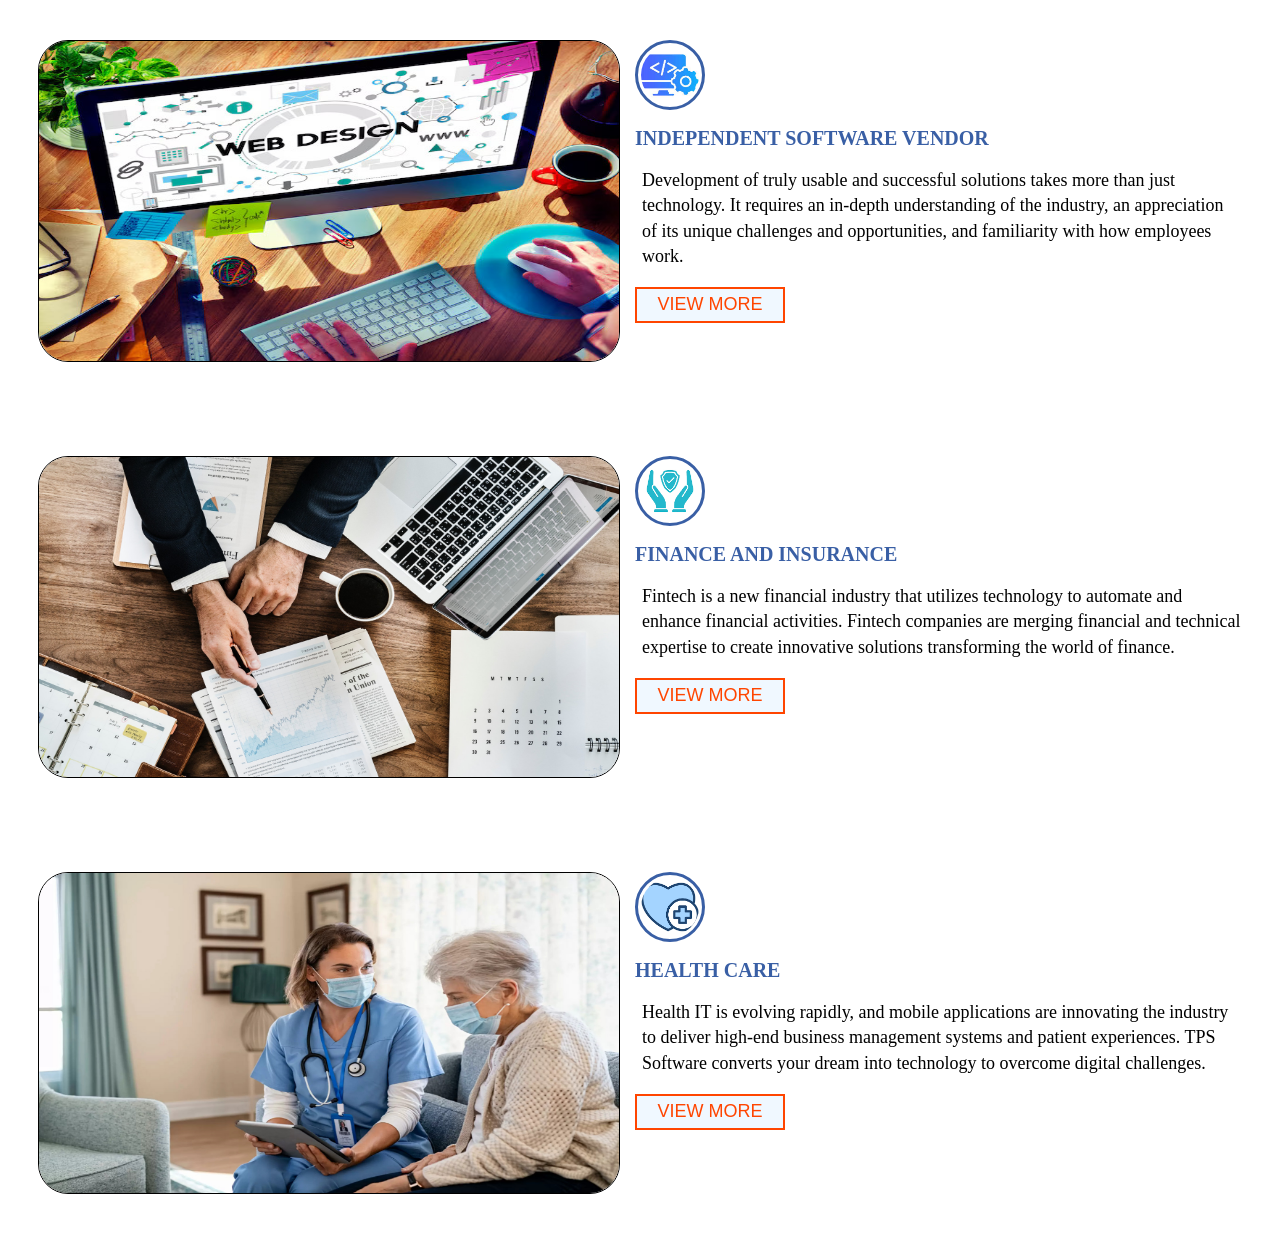
<file: industries.html>
<!DOCTYPE html>
<html lang="en">
<head>
    <meta charset="UTF-8">
    <meta name="viewport" content="width=device-width, initial-scale=1.0">
    <link rel="stylesheet" href="industries.css">
    <link rel="stylesheet" href="https://cdnjs.cloudflare.com/ajax/libs/font-awesome/6.6.0/css/all.min.css">
    <title>Document</title>
</head>
<body>
    <div class="container1">
        <h1>INDUSTRIES</h1>
        <p>We work on cutting-edge technologies to enhance the existence of our customers in the digital world. Having deep knowledge of dominant industries, our expert team of developers, testers, and consultants will suggest the most significant combination of technologies that fit best for your project in terms of cost, time, and quality. At TPS, we work with common software environments, coding languages, or APIs. However, we are open to discussing if your expectations are not included in these.</p>
        <img src="industries.png">
        <div class="card">
            <img src="ecom.png" alt="">
            
            <div class="logo">
                <img src="i1.png" alt="E-Commerce Image" >
                <h1>E-COMMERCE AND RETAIL DISTRIBUTION</h1>
                <p>As a leading software solution company, we have always focused on improving productivity and delivering innovative solutions to our customers. At TPS Software, we empower you with end-to-end B2B and B2C software solutions for E-commerce and retail distribution.</p>
                <button class="btn" onclick="toggleView('demo1')">VIEW MORE</button>
                <button class="btn" onclick="toggleView('demo1')" style="display: none;" id="viewLessBtn1">VIEW LESS</button>
                <div id="demo1"></div>
            </div>
        </div>

        <div class="card">
            <img src="book.png" alt="">
            
            <div class="logo">
                <img src="2.png" alt="Education Industry Image">
                <h1>EDUCATION INDUSTRY</h1>

                <p>The education industry is thriving hard to become more productive and advance. At TPS Software, we work in partnership with educators to design and develop software solutions they need to help their students succeed.</p>
                <button class="btn" onclick="toggleView('demo2')">VIEW MORE</button>
                <button class="btn" onclick="toggleView('demo2')" style="display: none;" id="viewLessBtn2">VIEW LESS</button>
                <div id="demo2"></div>
            </div>
        </div>

        <div class="card">
           <img src="soft.png" alt="">
            <div class="logo">
                <img src="i3.png" alt="Independent Software Vendor Image" >
                <h1>INDEPENDENT SOFTWARE VENDOR</h1>
                <p>Development of truly usable and successful solutions takes more than just technology. It requires an in-depth understanding of the industry, an appreciation of its unique challenges and opportunities, and familiarity with how employees work.</p>
                <button class="btn" onclick="toggleView('demo3')">VIEW MORE</button>
                <button class="btn" onclick="toggleView('demo3')" style="display: none;" id="viewLessBtn3">VIEW LESS</button>
                <div id="demo3"></div>
            </div>
        </div>

        <div class="card">
         <img src="f.png" alt="">
            <div class="logo">
                <img src="i4.png" alt="Finance and Insurance Image" >
                <h1>FINANCE AND INSURANCE</h1>
                <p>Fintech is a new financial industry that utilizes technology to automate and enhance financial activities. Fintech companies are merging financial and technical expertise to create innovative solutions transforming the world of finance.</p>
                <button class="btn" onclick="toggleView('demo4')">VIEW MORE</button>
                <button class="btn" onclick="toggleView('demo4')" style="display: none;" id="viewLessBtn4">VIEW LESS</button>
                <div id="demo4"></div>
            </div>
        </div>

        <div class="card">
           <img src="health.png" alt="">
            <div class="logo">
                <img src="5.png" alt="Healthcare Image" >
                <h1>HEALTH CARE</h1>
                <p>Health IT is evolving rapidly, and mobile applications are innovating the industry to deliver high-end business management systems and patient experiences. TPS Software converts your dream into technology to overcome digital challenges.</p>
                <button class="btn" onclick="toggleView('demo5')">VIEW MORE</button>
                <button class="btn" onclick="toggleView('demo5')" style="display: none;" id="viewLessBtn5">VIEW LESS</button>
                <div id="demo5"></div>
            </div>
        </div>
    </div>

    <script>
        function toggleView(demoId) {
            const demoDiv = document.getElementById(demoId);
            const viewMoreBtn = demoDiv.previousElementSibling; // the VIEW MORE button
            const viewLessBtn = demoDiv.previousElementSibling.previousElementSibling; // the VIEW LESS button
            
            if (demoDiv.innerHTML === "") {
                // Show more content
                let additionalContent;
                switch (demoId) {
                    case 'demo1':
                        additionalContent = `
                            <p>Your business growth with cutting-edge technology to provide you valuable mobile and web solutions.</p>
                            <p>The scope of services includes:</p>
                            <ul>
                                <li>Ecommerce App Development</li>
                                <li>Web Application and Portal</li>
                                <li>B2B E-Commerce Solutions</li>
                                <li>B2C E-Commerce Solutions</li>
                                <li>POS Systems Integration</li>
                            </ul>
                        `;
                        break;
                    case 'demo2':
                        additionalContent = `
                            <p>We have talented developers and designers with great experience in developing endless E-learning and management software solutions.</p>
                            <p>The scope of services includes:</p>
                            <ul>
                                <li>Online E-Learning Solutions</li>
                                <li>Remote Learning Websites</li>
                                <li>Institute Management Software</li>
                                <li>Mobile Learning Applications</li>
                                <li>Application Development and Maintenance</li>
                            </ul>
                        `;
                        break;
                    case 'demo3':
                        additionalContent = `
                            <p>With a strong focus on dominant industries and quick adoption of cutting-edge technologies, we deliver value in a faster and more cost-efficient manner.</p>
                            <p>The scope of services includes:</p>
                            <ul>
                                <li>Product engineering services</li>
                                <li>Fast go-to-market development</li>
                                <li>Independent test center</li>
                                <li>Porting & migration</li>
                            </ul>
                        `;
                        break;
                    case 'demo4':
                        additionalContent = `
                            <p>As a leading software development firm, we provide industry-leading software engineering services and solutions tailored to your needs.</p>
                            <p>The scope of services includes:</p>
                            <ul>
                                <li>Smart Contract Development</li>
                                <li>Decentralized App Development</li>
                                <li>Private Blockchain Development</li>
                                <li>Crypto Wallet Development</li>
                                <li>Exchange Platforms</li>
                                <li>Insurance Management</li>
                                <li>Custom Blockchain Solutions</li>
                                <li>Enterprise Application Integration (EAI)</li>
                            </ul>
                        `;
                        break;
                    case 'demo5':
                        additionalContent = `
                            <p>Our expert team collaborates with healthcare companies to design and develop software solutions that enhance patient care.</p>
                            <p>The scope of services includes:</p>
                            <ul>
                                <li>Health Management Information Systems (HMIS)</li>
                                <li>Web Applications and Portals</li>
                                <li>Electronic Medical Records (EMR)</li>
                                <li>Hospital Management Software</li>
                                <li>Enterprise Content Management</li>
                            </ul>
                        `;
                        break;
                }
                demoDiv.innerHTML = additionalContent;
                viewMoreBtn.style.display = "none";
                viewLessBtn.style.display = "inline-block";
            } else {
                // Hide content
                demoDiv.innerHTML = "";
                viewMoreBtn.style.display = "inline-block";
                viewLessBtn.style.display = "none";
            }
        }
    </script>
</body>
</html>
</file>
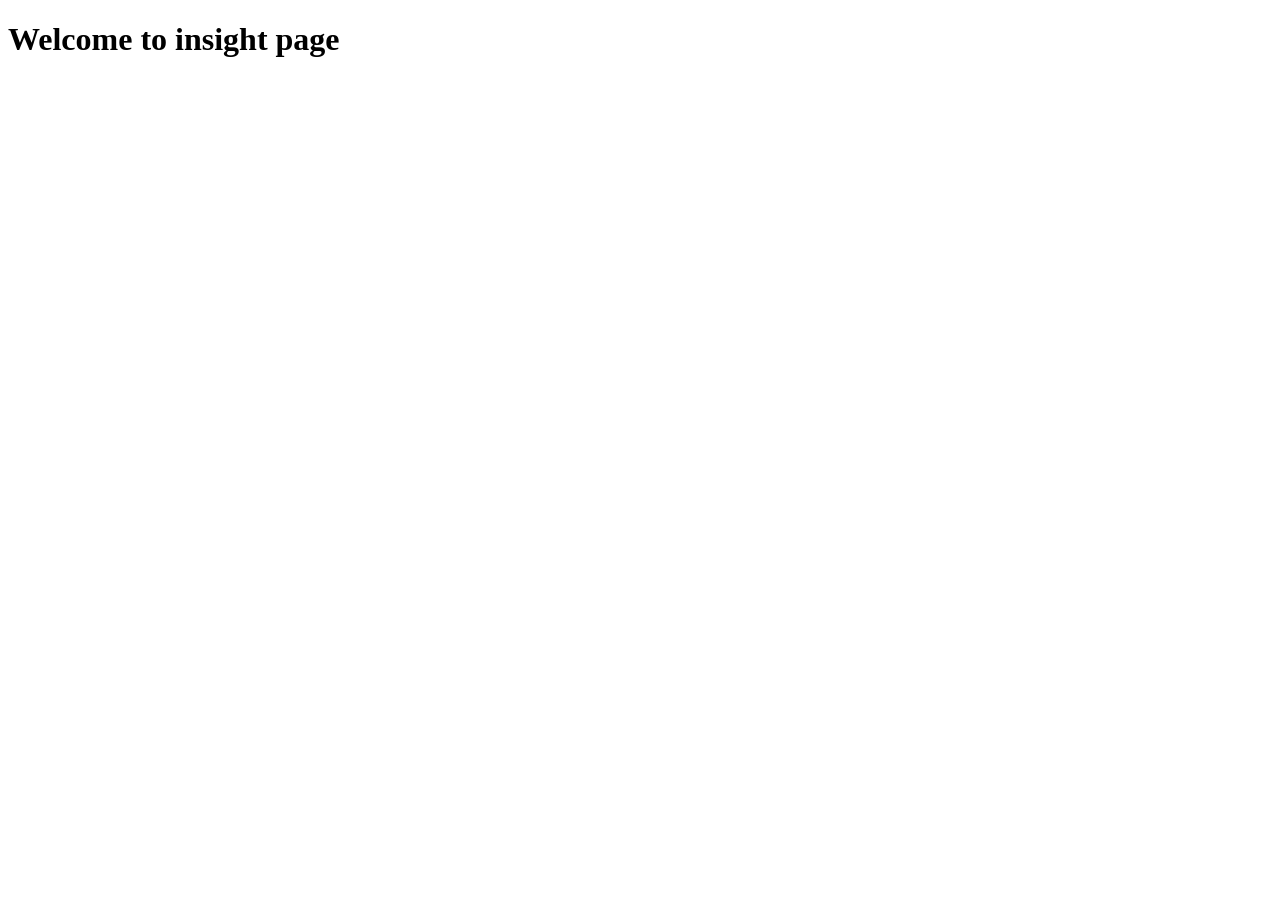
<file: insight.html>
<!DOCTYPE html>
<html lang="en">
<head>
    <meta charset="UTF-8">
    <meta name="viewport" content="width=device-width, initial-scale=1.0">
    <title>Document</title>
</head>
<body>
    <h1>Welcome to insight page</h1>
</body>
</html>
</file>
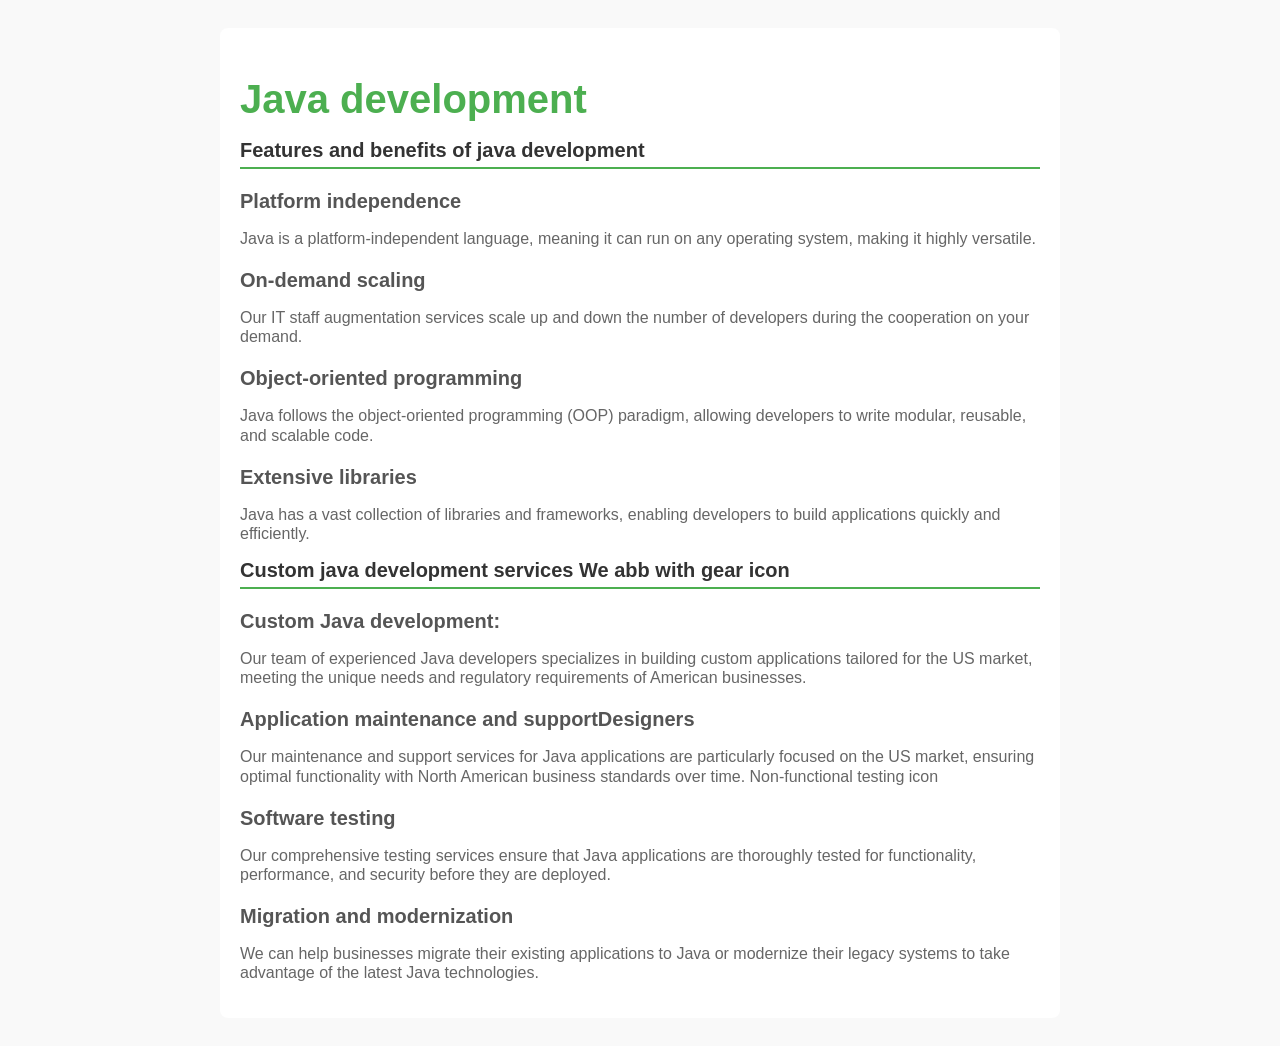
<file: java.html>
<!DOCTYPE html>
<html lang="en">
<head>
    <meta charset="UTF-8">
    <meta name="viewport" content="width=device-width, initial-scale=1.0">
    <title>Node.js Development Services</title>
    <link rel="stylesheet" href="styles.css">
    </head>
    <body>
<div class="container">
    <h1>Java development</h1>
    <h2>Features and benefits of java development</h2>
    <h3>Platform independence</h3>
    <p>Java is a platform-independent language, meaning it can run on any operating system, making it highly versatile.</p>
    <h3>On-demand scaling</h3>
    <p>Our IT staff augmentation services scale up and down the number of developers during the cooperation on your demand.</p>    
    <h3>Object-oriented programming</h3>
    <p>Java follows the object-oriented programming (OOP) paradigm, allowing developers to write modular, reusable, and scalable code.</p>
    <h3>Extensive libraries</h3>
    <p>Java has a vast collection of libraries and frameworks, enabling developers to build applications quickly and efficiently.</p>
    <h2> Custom java development services
        We abb with gear icon</h2>
    <h3>Custom Java development:</h3>
    <p>Our team of experienced Java developers specializes in building custom applications tailored for the US market, meeting the unique needs and regulatory requirements of American businesses.</p>
    <h3>Application maintenance and supportDesigners</h3>
    <p>Our maintenance and support services for Java applications are particularly focused on the US market, ensuring optimal functionality  with North American business standards over time.
        Non-functional testing icon</p>
        <h3>Software testing</h3>
        <p>Our comprehensive testing services ensure that Java applications are thoroughly tested for functionality, performance, and security before they are deployed.
        </p>
        <h3>Migration and modernization</h3>
        <p>We can help businesses migrate their existing applications to Java or modernize their legacy systems to take advantage of the latest Java technologies.
        </p>

        </div>
    </body>
    </html>
</file>
<file: style.css>
* {
    margin: 0;
    padding: 0;
    box-sizing: border-box;
}

body {
    font-family: 'Open Sans', sans-serif;
    overflow-x: hidden;
   
}

header {
    position: fixed;
    
    top: 0;
    width: 100%;
    z-index: 1000;
    height: 100px;
    background: linear-gradient(45deg, rgba(0,0,0,0.7), rgba(0,0,0,0.3));
    padding: 15px 40px;
    box-shadow: 0 4px 8px rgba(0, 0, 0, 0.3);
}

.navbar {
    display: flex;
    align-items: center;
    justify-content: space-between;
}

.logo img {
   border-radius: 50%;
    width: 80px;
    height: 80px;
    margin-top: -5px;
}

.navbar ul {
    list-style-type: none;
    display: flex;
    gap: 55px;
}

.navbar ul li a {
    text-decoration: none;
    color: #fff;
   
    font-size: 18px;
    transition: color 0.3s ease;
}

.navbar ul li a:hover {
    color: #feca57;
}

.btn1 {
    padding: 10px 20px;
    background: linear-gradient(45deg, #ee5253, #ff9ff3);
   color: white;
    border: none;
    border-radius: 8px;
    font-weight: bold;
    cursor: pointer;
    font-size: 16px;
    transition: transform 0.3s ease, box-shadow 0.3s ease;
}

.btn1:hover {
    transform: scale(1.1);
    box-shadow: 0px 4px 15px rgba(0, 0, 0, 0.3);
}

.container {
    display: flex;
    align-items: center;
    justify-content: center;
    min-height: 100vh;
    position: relative;
    color: #fff;
    text-align: center;
    margin-bottom: 50px;
}

.banner {
    position: relative;
    width: 100%;
    height: 100vh;
    display: flex;
    justify-content: center;
    align-items: center;
}

.background-video {
    position: absolute;
    top: 0;
    left: 0;
    width: 100%;
    height: 100%;
    object-fit: cover;
    filter: brightness(1.0) saturate(120%);
    z-index: -1;
}

.banner h1 {
    font-family: 'Montserrat', sans-serif;
    font-size: 50px;
    display: flex;
    gap: 15px;
    margin-top: -10px;
    flex-wrap: wrap;
}
.banner h1 span {
    display: inline-block;
    background: linear-gradient(90deg, darkblue,red);
    -webkit-background-clip: text;
    color: transparent;
    opacity: 0;
    transform: translateY(50px);
    animation: slideIn 0.8s ease forwards;
    animation-delay: calc(0.1s * var(--i));
    cursor: pointer;
    transition: transform 0.3s ease;
}

.banner h1 span:hover {
    transform: scale(1.2) translateY(-10px);
}

@keyframes slideIn {
    to {
        opacity: 1;
        transform: translateY(0);
    }
}

/* Apply delay to each word in the title */
.banner h1 span:nth-child(1) { --i: 1; }
.banner h1 span:nth-child(2) { --i: 2; }
.banner h1 span:nth-child(3) { --i: 3; }
.banner h1 span:nth-child(4) { --i: 4; }
.banner h1 span:nth-child(5) { --i: 5; }
.banner h1 span:nth-child(6) { --i: 6; }
    @keyframes fadeInSlideUp {
        0% {
            opacity: 0;
            transform: translateY(50px);
        }
        100% {
            opacity: 1;
            transform: translateY(0);
        }
    }
    
    @keyframes fadeInSlideUp {
        from {
            opacity: 0;
            transform: translateY(50px);
        }
        to {
            opacity: 1;
            transform: translateY(0);
        }
    }
    
    .text {
        margin-bottom: 100px;
    }
    
    .text h2 {
        padding-top: 130px;
        font-size: 40px;
        padding-left: 10px;
        color: crimson;
        opacity: 0; /* Start hidden */
    }
    
    .text p {
        margin-top: -130px;
        margin-left: 400px;
        float: right;
        font-size: 20px;
        letter-spacing: 2px;
        line-height: 2;
        opacity: 0; /* Start hidden */
    }
/* Animation for the .text section */
.text.animate h2 {
    animation: fadeInSlideUp 1s ease-out forwards 0.5s; /* Add delay */
}

.text.animate p {
    animation: fadeInSlideUp 1s ease-out forwards 1s; /* Add delay */
}
    
header.sticky {
    position: fixed;
    top: 0;
    left: 0;
    width: 100%;
    height: 70px;
    box-sizing: border-box;
    background-color: rgb(5, 239, 247) !important; /* White background specifically for sticky header */
    box-shadow: 0 6px 8px rgba(0, 0, 0, 0.2),0 8px 9px 0 rgba(0,0,0,0.12); /* Subtle shadow for visibility */
    z-index: 1000; /* Keep it on top */
    opacity: 1; /* Ensure it's fully visible */
   /* Set text color to black for contrast */
}


    header.sticky .navbar li{
       
    
     margin-top: 10px;
     margin-left: 30px;
        font-size: 17px;
    }
    header.sticky .navbar li a{
    
        color: white
    
    }
    header.sticky .navbar li a:hover{
        color:#ff0157
    }
    header.sticky .logo img{
        margin-left: 30px;
       margin-top: -8px;
        border-radius: 50%;
        width: 60px;
        height: 60px;
    }
    header.sticky ul li a .btn {
        
        width: 140px;
        height: 30px;
        font-size: 18px;
        background-color: crimson;
        border: none;
        color: antiquewhite;
        cursor: pointer;
    }
    .footer {
        background-color: #000;
        color: #fff;
        padding: 20px;
        position: relative;
        display: flex;
        flex-direction: column;
        align-items: center;
        transition: background-color 0.9s ease;
        height: 400px;
      }
      .footer:hover {
        background-color: #111;
      }
      .footer-logo {
          margin-right: 1199px;
       
        border-radius: 50%;
        font-size: 29px;
        height: 70px;
        width: 70px;
        font-weight: bold;
        margin-bottom: 20px;
      }
      
      .social-icons {
        display: flex;
        gap: 30px;
        transition: transform 0.8s ease;
        font-size: 60px; /* Increased icon size */
        margin-bottom: 90px;
      }
      .icon-container {
        text-align: center;
      }
      .social-icons a {
        color: #fff;
        text-decoration: none;
        transition: color 0.3s;
        display: block;
      }
      .social-icons a:hover {
        color: #00bcd4;
      }
      .icon-label {
        font-size: 14px;
        margin-top: 5px;
        color: #bbb;
      }
      .bottom-section {
        padding-left: 20px;
        width: 100%;
        display: flex;
        justify-content: space-between;
        position: absolute;
        bottom: 20px;
        padding: 20 20px;
      }
      .bottom-section p {
          display: flex;
          align-items: center;
          margin: 2;
          color: #fff;
          transition: color 0.3s; /* Added transition for smooth color change */
        }
        .pav{
          margin-right: 60px;
        }
        .bottom-section p:hover {
          color: #00bcd4; /* Change to your desired hover color */
        }
      .bottom-section i {
        margin-right: 10px;
        font-size: 18px;
      }
      .bottom-line {
        border-top: 1px solid #555;
        padding-top: 15px;
        text-align: center;
        height: 40px;
        color: #1a0808;
        font-size: 17px;
        transition: color 0.5s;
        background-color: rgba(165, 217, 224, 0.719);
      }
      .bottom-line:hover {
        color: #c70d0d;
      }
    .container1 {
        margin: 30px;
        text-align: center;
    }

    .container1 h1 {
        display: inline-block;
        background: linear-gradient(90deg, darkblue, red); /* Gradient background */
        -webkit-background-clip: text; /* Clip the gradient to the text */
        color: transparent; /* Make text transparent so the gradient shows */
        opacity: 0; /* Start with 0 opacity */
        transform: translateY(50px); /* Start from a lower position */
        animation: slideIn 0.8s ease forwards; /* Animation effect */
        animation-delay: calc(0.1s * var(--i)); /* Staggered animation based on a custom property */
        cursor: pointer; /* Change cursor to pointer */
        transition: transform 0.3s ease; /* Smooth transform effect on hover or other interactions */
        font-size: 45px; /* Text size */
    }
    
    /* Define the slideIn animation */
    @keyframes slideIn {
        0% {
            opacity: 0;
            transform: translateY(50px); /* Start lower and invisible */
        }
        100% {
            opacity: 1;
            transform: translateY(0); /* End at its normal position */
        }
    }
    

    .container1 p{
        margin-top: 10px;
        text-align: start;
        font-size: 19px;
        line-height: 1.4;
        margin-bottom: 30px;
    }

    .container1 img {
        height: 500px;
        width: 100%;
        transition: opacity 0.3s;
    }

    .container1 img:hover {
        opacity: 0.7;
    }

    .industry-section {
        display: flex;
        align-items: center;
        margin: 50px 0;
        padding: 20px;
        border: 1px solid #ddd;
        border-radius: 15px;
    }
    .industry-section img{
        width: 600px;
        height: 300px;
    }

    .industry-section:nth-child(even) .industry-content {
        order: -1; /* Flip order on even sections for alternate layout */
    }

    .industry-image {
        width: 50%;
        height: 320px;
        object-fit: cover;
        border-radius: 15px;
        margin-right: 20px;
        transition: opacity 0.3s;
    }

    .industry-image:hover {
        opacity: 0.7;
    }

    .industry-content {
        width: 50%;
        padding: 20px;
        text-align: left;
    }
    .industry-content img{
        width: 70px;
        height: 70px;
    }

    .icon {
        width: 70px;
        height: 70px;
        border-radius: 50%;
        border: 3px solid #395FA5;
        padding: 3px;
    }

    .industry-content h2 {
        font-size: 24px;
        color: #395FA5;
        margin: 20px 0;
    }

    .industry-content p {
        font-size: 18px;
        line-height: 1.6;
    }
    .industry-content  li{
        font-size: 18px;
        line-height: 1.6;
    }

    .btn {
        display: inline-block;
        color: orangered;
        border: 2px solid orangered;
        background-color: aliceblue;
        font-size: 18px;
        padding: 8px 16px;
        cursor: pointer;
       
        transition: background-color 0.3s, color 0.3s, transform 0.3s ease-in-out;
    }

    .btn:hover {
        background-color: orangered;
        color: white;
        transform: scale(1.05); /* Button hover effect */
    }
    
    

    .additional-info {
        animation: fadeIn 0.5s ease-in-out;
        opacity: 0;
        margin-top: 10px;
        font-size: 16px;
        color: #333;
    }
    .additional-info.hidden {
        animation: fadeOut 0.5s ease-in-out;
        opacity: 0;
    }
    /* CSS Animations */
@keyframes fadeIn {
    0% { opacity: 0; }
    100% { opacity: 1; }
}

@keyframes fadeOut {
    0% { opacity: 1; }
    100% { opacity: 0; }
}



    @keyframes fadeInFromTop {
        from {
            opacity: 0;
            transform: translateY(-50px);
        }
        to {
            opacity: 1;
            transform: translateY(0);
        }
    }
    
    h1 {
        margin-left: 20px;
        margin-top: 280px;
        color: #2a9d8f;
        font-size: 33px;
        margin-bottom: 50px;
    }
    
    .profiles-wrapper {
        display: flex;
        flex-wrap: wrap;
        gap: 20px;
        justify-content: center;
        padding: 20px;
        margin-bottom: -170px;
    }
    
    .profile-container1, .profile-container2, .profile-container3, .profile-container4 {
        opacity: 0; /* Initially hidden */
        transition: opacity 0.5s ease-in-out;
        display: flex;
        align-items: center;
        padding: 20px;
        border: 1px solid #ddd;
        border-radius: 10px;
        width: 570px;
        height: 250px;
        background-color: #f9f9f9;
        box-sizing: border-box;
    }
    
    /* Apply the animation effect from top with staggered delays */
    .profile-container1.animate-top {
        animation: fadeInFromTop 1s forwards;
        animation-delay: 0.2s; /* Delay for each profile */
    }
    
    .profile-container2.animate-top {
        animation: fadeInFromTop 1s forwards;
        animation-delay: 0.4s;
    }
    
    .profile-container3.animate-top {
        animation: fadeInFromTop 1s forwards;
        animation-delay: 0.6s;
    }
    
    .profile-container4.animate-top {
        animation: fadeInFromTop 1s forwards;
        animation-delay: 0.8s;
    }
    
    .profile-image img {
        width: 170px;
        height: 170px;
        border-radius: 50%;
        border: 3px solid #395FA5;
        object-fit: cover;
    }
    
    .profile-info {
        margin-left: 30px;
    }
    
    .profile-info h2 {
        font-size: 22px;
        color: crimson;
        border-bottom: 2px solid #2a9d8f;
    }
    
    .profile-info p {
        margin: 7px 0;
        font-size: 16px;
        color: #555;
    }
    
    .profile-info strong {
        font-weight: bold;
    }
    h3 {
        padding-left: 20px;
        color: rgb(247, 37, 247);
        font-family: 'Montserrat', sans-serif; /* Adjusted font-family */
        font-size: 30px;
        font-weight: bold;
        font-style: italic;
        animation: fadeInSlide 1.5s ease-out, colorPulse 3s infinite alternate ease-in-out;
    }
    
    /* Fade-in with Slide effect */
    @keyframes fadeInSlide {
        0% {
            opacity: 0;
            transform: translateX(-20px); /* Slide in from the left */
        }
        100% {
            opacity: 1;
            transform: translateX(0);
        }
    }
    
    /* Color Pulse effect */
    @keyframes colorPulse {
        0% {
            color: rgb(247, 37, 247); /* Original color */
        }
        50% {
            color: rgb(247, 86, 37); /* Darker shade for the pulse */
        }
        100% {
            color: rgb(64, 219, 17); /* Original color */
        }
    }
    /* Fade-in for the entire slider container */
@keyframes fadeIn {
    from {
        opacity: 0;
    }
    to {
        opacity: 1;
    }
}



    
    .slider {
        margin-top:40px;
        width: 85%;
        height: 500px;
        margin-left: 100px;
        overflow: hidden;
        border: 2px solid #ccc;
        position: relative;
        animation: fadeIn 1s ease-in-out forwards;
        margin-bottom: 70px;
    }
    
    .slider-container {
        display: flex;
        transition: transform 0.5s ease;
        height: 550px;
    }
    
    .slider-container img {
        width: 100%;
        flex-shrink: 0;
        animation: slideInLeft 0.7s ease-in-out forwards;
    }
    
    .arrow {
        position: absolute;
        top: 50%;
        transform: translateY(-50%);
        font-size: 30px;
        color: black;
        cursor: pointer;
        background-color: rgba(255, 255, 255, 0.7);
        padding: 10px;
        border-radius: 50%;
        user-select: none;
        z-index: 10;
    }
    
    .arrow.left {
        left: 10px;
    }
    
    .arrow.right {
        right: 10px;
    }
    
    .dots {
        text-align: center;
        position: absolute;
        bottom: 15px;
        width: 100%;
        display: flex;
        justify-content: center;
        gap: 10px;
    }
    
    .dot {
        border-radius: 50%;
        display: inline-block;
        cursor: pointer;
        transition: background-color 0.3s;
        animation: scaleDot 0.5s ease forwards;
    animation-delay: calc(0.1s * var(--i)); /* Different delay for each dot */
    }
    
    .small-dot {
        width: 6px;
        height: 6px;
        background-color: #bbb;
    }
    
    .medium-dot {
        width: 10px;
        height: 10px;
        background-color: #aaa;
    }
    
    .large-dot {
        width: 13px;
        height: 13px;
        background-color: #717171ee;
    }
    @media (max-width: 1200px) {
        .navbar ul {
            gap: 30px;
        }
        
        .btn1 {
            padding: 8px 16px;
            font-size: 14px;
        }
        
        .banner h1 {
            font-size: 40px;
        }
        
        .text h2 {
            font-size: 35px;
        }
        
        .text p {
            font-size: 18px;
            margin-left: 200px;
        }
        
        .industry-section img {
            width: 100%;
            height: auto;
        }
    }
    
    @media (max-width: 768px) {
        header {
            padding: 10px 20px;
            height: 80px;
        }
        
        .logo img {
            width: 60px;
            height: 60px;
        }
        
        .navbar {
            flex-direction: column;
        }
        
        .navbar ul {
            flex-direction: column;
            gap: 20px;
        }
        
        .container {
            flex-direction: column;
        }
        
        .banner h1 {
            font-size: 30px;
        }
        
        .text h2 {
            font-size: 28px;
            padding-top: 80px;
        }
        
        .text p {
            font-size: 16px;
            margin-left: 0;
            float: none;
            text-align: center;
        }
    }
    
    @media (max-width: 480px) {
        .btn1 {
            padding: 6px 12px;
            font-size: 12px;
        }
        
        .banner h1 {
            font-size: 24px;
            flex-direction: column;
            gap: 10px;
        }
        
        .text h2 {
            font-size: 24px;
        }
        
        .text p {
            font-size: 14px;
            line-height: 1.5;
        }
        
        .footer {
            padding: 10px;
            height: auto;
        }
        
        .social-icons {
            gap: 15px;
            font-size: 40px;
        }
        
        .bottom-section {
            flex-direction: column;
            gap: 10px;
            padding-left: 0;
            text-align: center;
        }
        
        .industry-section {
            flex-direction: column;
            padding: 10px;
        }
        
        .industry-content {
            width: 100%;
        }
    }
</file>
<file: carrers/styles.css>
* {
    box-sizing: border-box;
    margin: 0;
    padding: 0;
  }
  
  body {
    font-family: Arial, sans-serif;
    background-color: #f9f9f9;
    display: flex;
    justify-content: center;
    align-items: center;
    height: 100vh;
    flex-wrap: wrap; /* Allow wrapping of boxes */
    padding: 20px;
  }
  
  .horizontal-box-container {
    display: flex;
    flex-direction: column; /* Stack boxes vertically */
    gap: 20px; /* Space between boxes */
  }
  
  .horizontal-content-box {
    display: flex;
    flex-direction: row;
    height: 310px;
    width: 1200px; /* Fixed width for the horizontal box */
    background-color: #ffffff;
    border: 1px solid #ddd;
    border-radius: 8px;
    overflow: hidden;
    box-shadow: 0 4px 8px rgba(0, 0, 0, 0.1);
  }
  
  .horizontal-image-section {
    flex: 1;
    max-width: 350px; /* Fixed size for the image section */
    height: 100%; /* Fill the height */
  }
  
  .horizontal-image-section img {
    width: 100%;
    height: 100%;
    object-fit: cover;
  }
  
  .horizontal-description-section {
    flex: 2;
    padding: 30px;
  }
  
  .horizontal-description-section h2 {
    font-size: 2.2em;
    margin-bottom: 10px;
    color: #ff006a;
  }
  
  .horizontal-description-section p {
    font-size: 1.2em;
    color: #555;
    line-height: 1.1;
    margin-top: -5px;
  }
  
  .container p {
    color: black;
    font-size: 1.3em;
    margin-top: 10px;
  }
  
  .container ul {
    line-height: 1.3;
    padding-left: 20px;
    color: #555;
    margin-top: 5px;
    font-size: 18px;
  }
  
  .horizontal-apply-button {
    flex: 0.5;
    display: flex;
    align-items: center;
    justify-content: center;
    padding: 16px;
  }
  
  .horizontal-apply-button button {
    background-color: #ff3c00;
    color: rgb(255, 255, 255);
    border: 2px solid orangered;
    padding: 10px 30px;
    box-sizing: border-box;
    border-radius: 9px;
    cursor: pointer;
    font-size: 1em;
    transition: background-color 0.3s;
  }
  
  .horizontal-apply-button button:hover {
    background-color: #071320;
    
       
  }
</file>
<file: Tech/style.css>
body {
    font-family: Arial, sans-serif;
    margin: 0;
    padding: 0;
    background-color: #f5f5f5;
}

.technologies-container {
    display: flex;
    flex-wrap: wrap;
    justify-content: space-around;
    padding: 20px;
    max-width: 1200px;
    margin: auto;
}

.technology {
    width: 30%;
    margin: 15px;
    cursor: pointer;
    position: relative;
    overflow: hidden;
}

.image {
    width: 100%;
    height: 450px;
    background-size: cover;
    background-position: center;
    transition: transform 0.3s ease;
}

.image:hover {
    transform: scale(1.05);
}

.text-overlay {
    color: white;
    font-size: 20px;
    font-weight: bold;
    text-align: center;
    background-color: rgba(0, 0, 0, 0.5);
    padding: 15px;
    position: absolute;
    bottom: 0;
    width: 100%;
    transition: background-color 0.3s ease;
}

.image:hover .text-overlay {
    background-color: rgba(0, 0, 0, 0.7);
}

.hidden-technologies {
    display: none; /* Initially hidden */
    flex-wrap: wrap;
    justify-content: space-around;
    width: 100%; /* Make sure it spans the entire container */
}

button {
    display: block;
    margin: 20px auto;
    padding: 10px 20px;
    font-size: 16px;
    cursor: pointer;
}
</file>
<file: styles.css>
body {
    font-family: Arial, sans-serif;
    line-height:1.2;
    
    color: #0f0707;
    background-color: #f4f4f47c;
    padding: 20px;
}


.container {
    max-width: 800px;
    margin: 0 auto;
    padding: 20px;
    background-color: #fff;
    box-shadow: 0 0 10 px rgba(0, 0, 0, 0.1);
    border-radius: 8px;
}

.context {
    max-width: 800px;
    line-height: 1.5;
    margin: 0 auto;
    padding: 20px;
    background-color: #fff;
    box-shadow: 0 0 10 px rgba(0, 0, 0, 0.1);
    border-radius: 8px;
}

h1 {
    color: #4CAF50;
    margin-bottom: 10px;
    font-size: 40px;
}

h2 {
    color: #333;
    margin: 15px 0 10px;
    font-size: 20px;
    border-bottom: 2px solid #4CAF50;
    padding-bottom: 5px;
}

h3 {
    color: #555;
    margin-bottom: 10px;
    font-weight: 600;
    font-size:20px;
}


p {
    margin-bottom: 15px;
    color: #666;
}


ol {
    margin: 15px 0;
    padding-left: 20px;
}

ol li {
    margin-bottom: 10px;
}


img {
    max-width: 100%;
    height: auto;
    display: block;
    margin-bottom: 20px;
}


.highlight-icon {
    font-weight: bold;
    color: #4CAF50;
}
</file>
<file: contact.css>
body{
    margin:0;
    padding: 0;
}
.banner {
    font-family: Arial, sans-serif;
    line-height: 1.6;
    color: #200e0e;
   
    padding: 5px;
    left:0;
    top:0
}
header {
   
    font-size: 20px;

   
    
}
.navbar ul{
    margin-left: 500px;
    margin-top: -76px;
    
}
.navbar ul li{
    list-style: none;
   float: left;
   padding-left: 40px;
   
}
.navbar ul li a:hover{
    color: rgb(19, 120, 160);
   
  

}
.navbar ul li a{
    text-decoration: none;
    color:black;
  
}

.btn1 {
    padding: 10px 20px;
    background: linear-gradient(45deg, #ee5253, #ff9ff3);
   color: white;
    border: none;
    border-radius: 8px;
    font-weight: bold;
    cursor: pointer;
    font-size: 16px;
    transition: transform 0.3s ease, box-shadow 0.3s ease;
}

.btn1:hover {
    transform: scale(1.1);
    box-shadow: 0px 4px 15px rgba(0, 0, 0, 0.3);
}
.logo img {
   
    width: 90px;
    border: 1px solid black;
    height: 90px;
    border-radius: 50%;
    margin-left: 30px;
    margin-top: 10px;

}
.navbar li select{
  
    border: none;
    background-color: transparent;
    font-size:24px ;
    width: 130px;
    cursor: pointer;
}
   .navbar li select option{
    font-size: 20px;
    cursor: pointer;

   }
header.sticky {
    position: fixed;
    top: 0;
    left: 0;
    width: 100%;
    height: 80px;
    box-sizing: border-box;
    background-color: white;
    z-index: 1000; /* Ensure it stays above other elements */
    box-shadow: 0 1px 13px;
}


header.sticky .navbar li{
    padding-top: 20px;
    font-size: 20px;
}
header.sticky .navbar li a{

    color: #111;

}
header.sticky .navbar li a:hover{
    color:#ff0157
}
header.sticky .logo img{
    margin-left: 30px;
    margin-top: 10px;
    width: 60px;
    height: 60px;
    border-radius: 50%;
    border: 1px solid black;
}
.container{
    padding-left: 20px;
    margin-top: 120px;
    
}

.context{
    margin-top: 100px;
    transition: transform 0.6s, opacity 0.6s; 
    display: flex; /* Make the container a flexbox */
    flex-wrap: wrap; /* Allow wrapping to a new line if there are too many items */
    gap: 30px; /* Add space between the items */
    padding-left: 20px;
    margin-bottom: 100px;
    
}
.context :hover {
    transform: scale(1.1); /* Enlarge the image on hover */
    opacity: 0.8; /* Reduce opacity on hover */
}
.cart {
    text-align: center;
    padding: 20px;
    width: 30%;
  
    box-shadow: 0px 7px 19px 0px rgba(0, 0, 0, 0.3), 0px 8px 9px 0px rgba(0, 0, 0, 0.12);
}

.container h3{
    font-size: 29px;
    color: darkblue
}
.container h1{
    
    margin-top: -19px;
    font-size: 50px;
    color: darkblue;
   
}
.cart{
   
   text-align: center;
    padding: 20px;
    height: 290px;
    width: 350px;
   
    box-shadow: 0px 7px 19px 0px rgba(0,0,0,0.3),0px 8px 9px 0px rgba(0,0,0,0.12);
}
.cart img{

    width: 50px;
    height: 50px;
    padding: 4px;
    border: 4px solid rgb(57, 95, 165);
    border-radius: 50%;
}

.cart h2{
    color:#395fa5;
    
}
.image{
    display: flex;
    flex-wrap: wrap;
}
.t h2{
    font-size: 26px;
    color:darkblue ;
    margin-top: 50px;

    margin-bottom: -40px;
}
.form h2{
    margin-top: -10px;
    color:rgb(57, 95, 165);
    font-size: 29px;

}
.form-container {
   
    width: 450px;
    
    padding: 20px;
    border: 1px solid #ddd;
    border-radius: 8px;
    box-shadow: 0px 4px 10px rgba(0, 0, 0, 0.1);
    font-family: Arial, sans-serif;
}
.img{
    margin-top: 80px;
    margin-left: 100px;
    transition: transform 0.6s, opacity 0.6s; /
}
.img:hover {
    transform: scale(1.1); /* Enlarge the image on hover */
    opacity: 0.8; /* Reduce opacity on hover */
}
.img img{
    width: 600px;
    height: 600px;
}

.form-container h2 {
    text-align: center;
    color:deeppink;
    margin-bottom: 20px;
}

.form-group {
    margin-bottom: 15px;
}

.form-group label {
    display: block;
    margin-bottom: 5px;
    font-weight: bold;
}

.form-group input,
.form-group textarea {
    width: 100%;
    padding: 8px;
    border: 1px solid #ccc;
    border-radius: 4px;
}

.form-group textarea {
    height: 100px;
    resize: vertical;
}

.form-group button {
    width: 100%;
    padding: 10px;
    background-color: deeppink;
    color: white;
    border: none;
    border-radius: 4px;
    cursor: pointer;
}

.form-group button:hover {
    background-color: #0056b3;
}
</file>
<file: industries.css>
.container1{
    margin: 30px;
}
.container1 h1{
    color: darkblue;
    font-size: 32px;
}
.container1 p{
    padding-left: 90px;
    font-size: 19px;
    line-height: 1.4;
}
.container1 img{
    height: 500px;
   width: 100%;
}
.container1 img:hover{
    opacity: 0.7;
}
.card{
    margin-top: 90px;
    margin-bottom: 60px;
}

.card img{
    border: 1px solid black;
    border-radius: 30px;
    width: 580px;
    height: 320px;
}
.card img:hover{
    opacity: 0.7;
}
.logo{
    float:right;
   margin-left: 10px;
}
.logo img{
    box-sizing: border-box;
    padding: 3px;
    height: 70px;
    width: 70px;
    border-radius: 50%;
    border: 3px solid rgb(57, 95, 165);
}


.logo h1{
    font-size: 20px;
    color:rgb(57, 95, 165) ;
}
.logo  ul li{
    font-size: 17px;
}
.logo p{
    width: 600px;
    font-size: 18px;
    margin-left: -83px;
}
.logo .btn{
    color: orangered;
    border: 2px solid orangered;
    background-color: aliceblue;
    width: 150px;
    font-size: 18px;
    height: 36px;
}
.logo .btn:hover{
 background-color: orangered;
 color: white;
}
</file>
